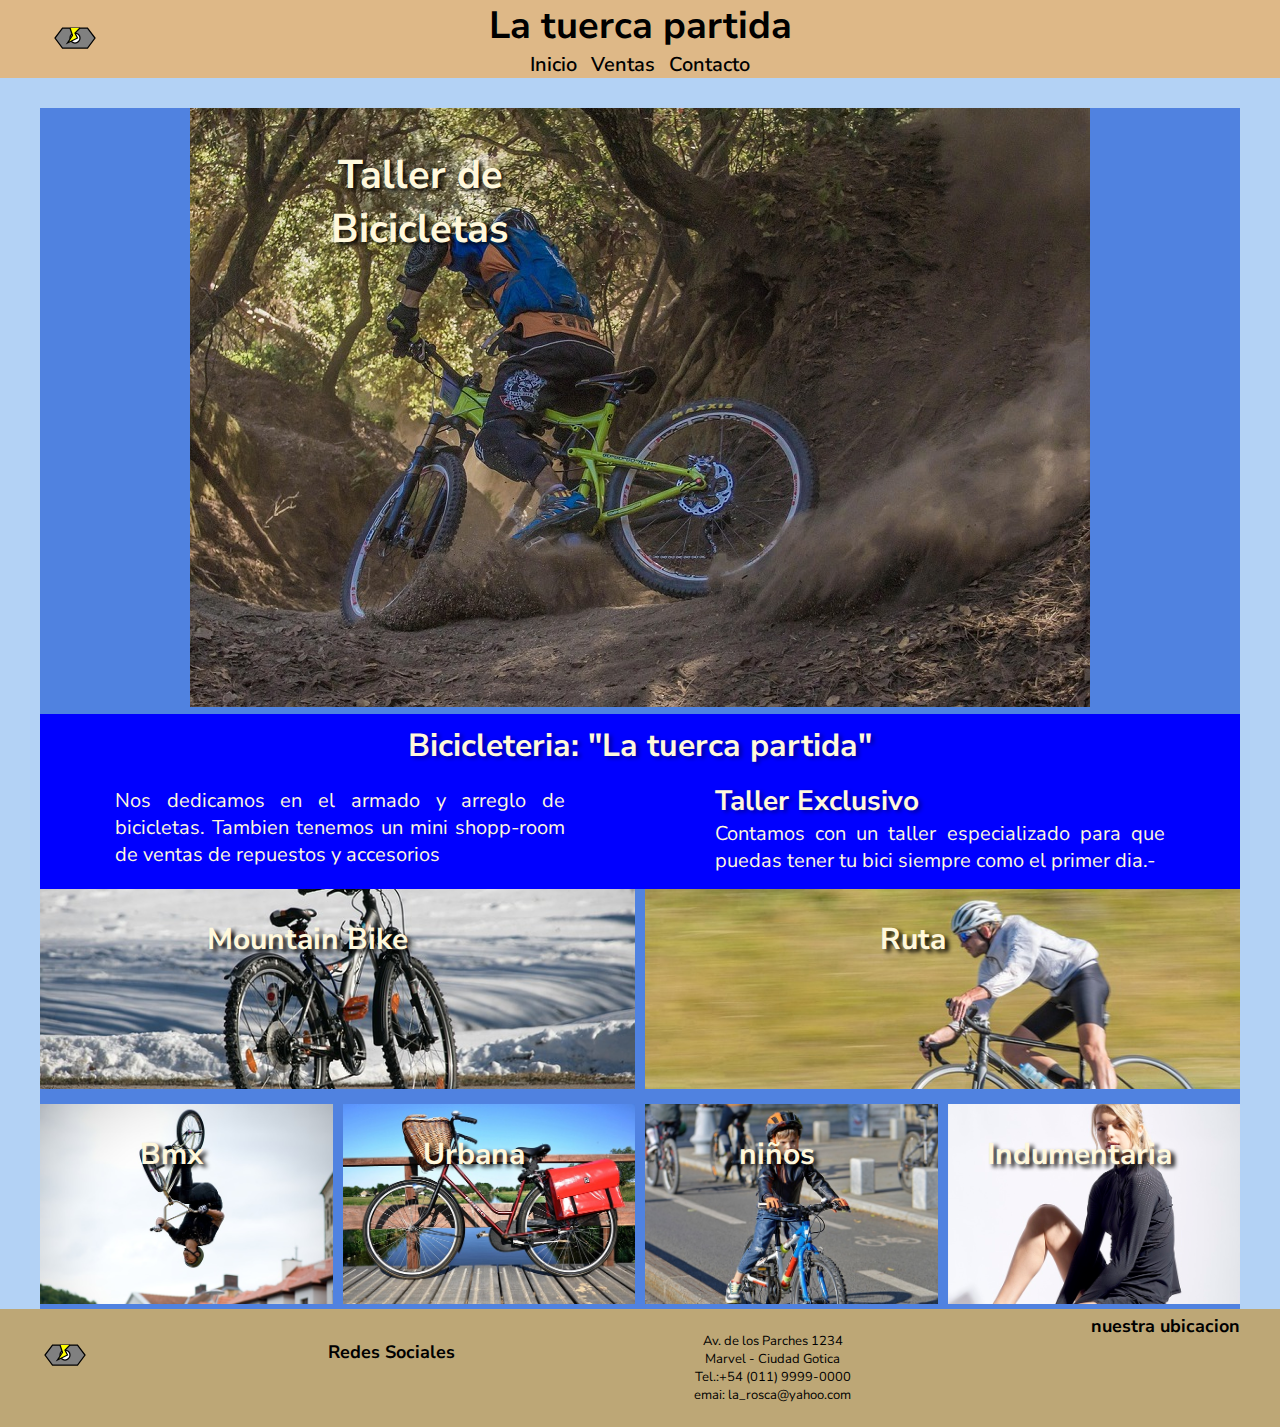
<file: index.html>
<!DOCTYPE html>
<html lang="es">
<head>
    <meta charset="UTF-8">
    <meta name="viewport" content="width=device-width, initial-scale=1.0">
    <title>Pre-Entregable v1.1</title>
    <link rel="stylesheet" href="./css/style.css">
    <link rel="stylesheet" href="https://cdnjs.cloudflare.com/ajax/libs/font-awesome/6.4.0/css/all.min.css" integrity="sha512-iecdLmaskl7CVkqkXNQ/ZH/XLlvWZOJyj7Yy7tcenmpD1ypASozpmT/E0iPtmFIB46ZmdtAc9eNBvH0H/ZpiBw==" crossorigin="anonymous" referrerpolicy="no-referrer" >
    <link rel="shortcut icon" href="./imagenes/bike-logo.ico" type="image/x-icon">
</head>

<body>
    <header class="header" id="inicio"> 
        <div class="titulo container">
            <div class="logo">
                <a href="index.html"><img src="./imagenes/logo.svg" alt="logo"></a>
            </div>
            <h1>La tuerca partida</h1>
        </div>
        
        <nav class="nav container">
            <ul>
                <li><a href="index.html">Inicio</a></li>
                <li><a href="productos.html">Ventas</a></li>
                <li><a href="contacto.html">Contacto</a></li>
            </ul>
        </nav>
    </header>
    
    
    <main class="container fondo-carrusel">       
        <div class="slider-box">
            <ul>
                <li>
                    <img src="./imagenes/bici_1b.jpg" alt="foto bici-1">
                    <div class="texto">
                    <h2>Taller de Bicicletas</h2>
                    </div>                     
                </li>
                <li>
                    <img src="./imagenes/bici5.jpg" alt="foto bici-5">
                    <div class="texto">
                    <h2>Centrado de ruedas</h2>
                    </div>
                </li>
                <li>
                    <img src="./imagenes/bici3.jpg" alt="foto bici-3">
                    <div class="texto">
                    <h2>Rapidez y eficiencia</h2>
                    </div>
                </li>
                <li>
                    <img src="./imagenes/bici6.jpg" alt="foto bici-6">
                    <div class="texto">
                    <h2>Respuestos y accesorios</h2>
                    </div>
                </li>
            </ul>
        </div>
        
        <section class="texto-inicio">
            
            <h2>Bicicleteria: "La tuerca partida"</h2>
            <div class="contenedor-texto">
                <div class="texto">
                    <p>Nos dedicamos en el armado y arreglo de bicicletas. Tambien tenemos un mini shopp-room de ventas de repuestos y accesorios</p>
                </div>
                <div class="texto">
                    <h3>Taller Exclusivo <i class="fa-solid fa-wrench"></i></h3>
                    <p>Contamos con un taller especializado para que puedas tener tu bici siempre como el primer dia.-</p>
                </div>
            </div>
            
        
        </section>
        <section class="seccion-galeria">
            <div class="container-galeria">
                <div class="galeria">
                    <div class="item item1"><h2 class="overlay">Mountain Bike</h2></div>
                    <div class="item item2"><h2 class="overlay">Ruta</h2></div>
                    <div class="item item3"><h2 class="overlay">Bmx</h2></div>
                    <div class="item item4"><h2 class="overlay">Urbana</h2></div>
                    <div class="item item5"><h2 class="overlay">niños</h2></div>
                    <div class="item item6"><h2 class="overlay">Indumentaria</h2></div>
                </div>
            </div>
        </section>
    </main>

    <footer class="footer">
        <div class="footer-container container">
            <div class="logo-f" title="Ir a Inicio">
                <a href="index.html"><img src="./imagenes/logo.svg" alt="logo"></a>
            </div>
            <div class="redes-sociales">
                <h4>Redes Sociales</h4>
                <ul>
                    <li><a href="https://www.facebook.com" target="_blank"><i class="fab fa-facebook"></i></a></li>
                    <li><a href="https://x.com/?lang=es" target="_blank"><i class="fab fa-twitter"></i></a></li>
                    <li><a href="https://www.instagram.com/" target="_blank"><i class="fab fa-instagram"></i></a></li>
                    <li><a href="https://ar.linkedin.com/" target="_blank"><i class="fab fa-linkedin"></i></a></li>
                </ul>
            </div>
            <div class="datos-local">
                <p>Av. de los Parches 1234</p>
                <p>Marvel - Ciudad Gotica</p>
                <p>Tel.:+54 (011) 9999-0000</p>
                <p>emai: la_rosca@yahoo.com</p>
            </div>
            <div class="donde-estamos">
                <h4>nuestra ubicacion</h4>
                <div class="map-container">
                    <iframe src="https://www.google.com/maps/embed?pb=!1m18!1m12!1m3!1d3284.0182801979154!2d-58.38417712350347!3d-34.60369925749864!2m3!1f0!2f0!3f0!3m2!1i1024!2i768!4f13.1!3m3!1m2!1s0x4aa9f0a6da5edb%3A0x11bead4e234e558b!2sObelisco!5e0!3m2!1ses!2sar!4v1746120550025!5m2!1ses!2sar" width="150" height="100" style="border:0;" allowfullscreen="" loading="lazy" referrerpolicy="no-referrer-when-downgrade"></iframe>
                </div>
            </div> 
            
            

        </div>
        
    </footer>
</body>
</html>
</file>
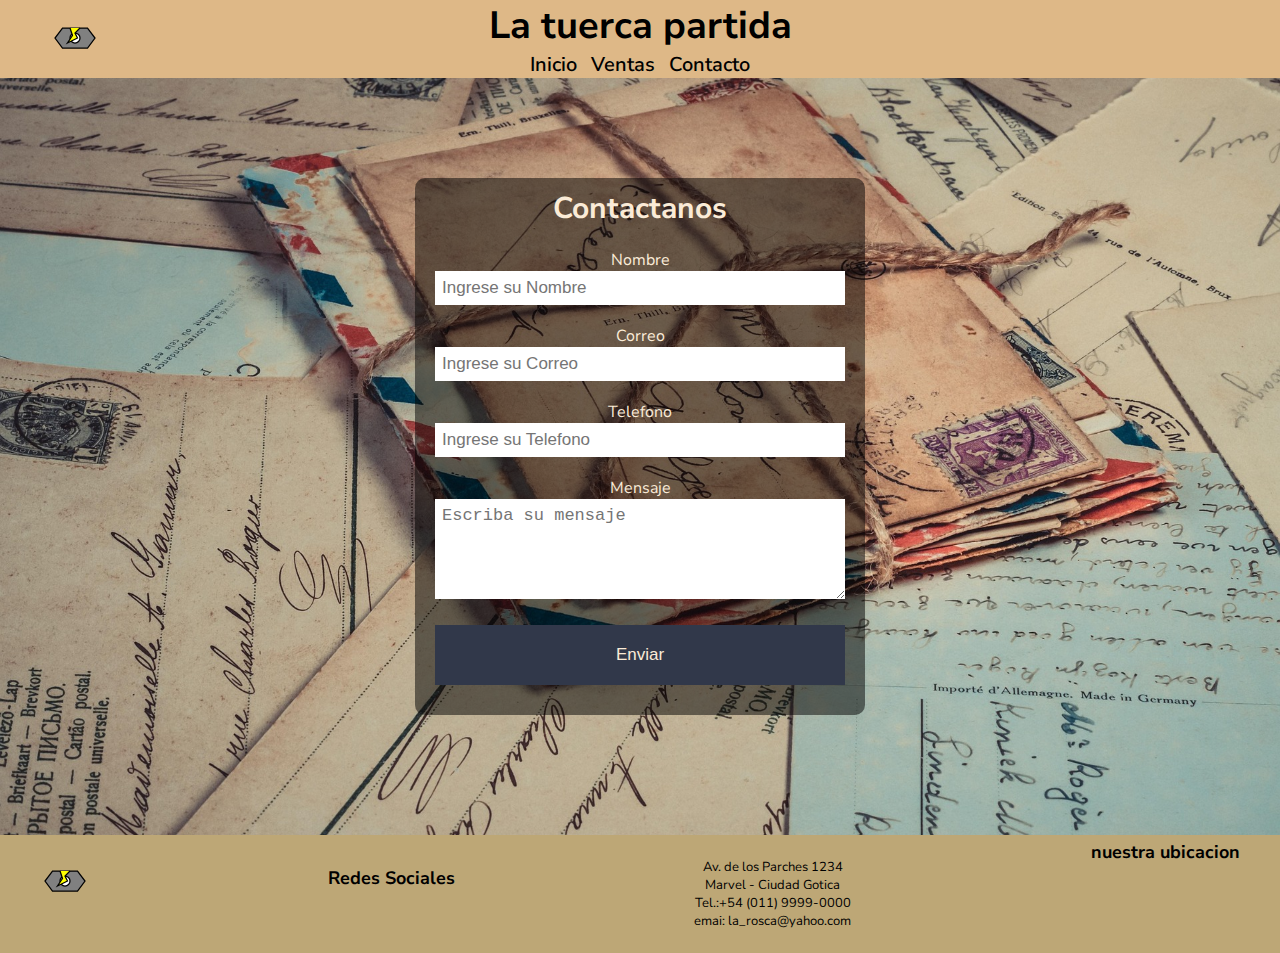
<file: contacto.html>
<!DOCTYPE html>
<html lang="es">
<head>
    <meta charset="UTF-8">
    <meta name="viewport" content="width=device-width, initial-scale=1.0">
    <title>Contacto</title>
    <link rel="stylesheet" href="./css/style.css">
    <link rel="stylesheet" href="https://cdnjs.cloudflare.com/ajax/libs/font-awesome/6.4.0/css/all.min.css" integrity="sha512-iecdLmaskl7CVkqkXNQ/ZH/XLlvWZOJyj7Yy7tcenmpD1ypASozpmT/E0iPtmFIB46ZmdtAc9eNBvH0H/ZpiBw==" crossorigin="anonymous" referrerpolicy="no-referrer" >
    <link rel="shortcut icon" href="./imagenes/bike-logo.ico" type="image/x-icon">
</head>
<body >
    <div class="contenedor-fondo">
        <header class="header" id="inicio"> 
            <div class="titulo container">
                <div class="logo">
                    <a href="index.html"><img src="./imagenes/logo.svg" alt="logo"></a>
                </div>
                <h1>La tuerca partida</h1>
            </div>
            
            <nav class="nav container">
                <ul>
                    <li><a href="index.html">Inicio</a></li>
                    <li><a href="productos.html">Ventas</a></li>
                    <li><a href="contacto.html">Contacto</a></li>
                </ul>
            </nav>
        </header>
        <div >
            <main class="container separacion">
                <form action="https://formspree.io/f/meoayjza" method="POST">
                    <h2>Contactanos</h2>
                    <label for="nombre">Nombre</label>
                    <input type="text" name="nombre" id="nombre" placeholder="Ingrese su Nombre" required minlength="3" maxlength="22">
                    <label for="correo">Correo</label>
                    <input type="email" name="correo" id="correo" placeholder="Ingrese su Correo" required>
                    <label for="telefono">Telefono</label>
                    <input type="tel" name="telefono" id="telefono" placeholder="Ingrese su Telefono" required minlength="8" maxlength="15">
                    <label for="mensaje">Mensaje</label>
                    <textarea name="mensaje" id="mensaje" placeholder="Escriba su mensaje" required></textarea>
                    <button type="submit" class="button">Enviar</button>
                </form>
                
            </main>
        </div>
    </div>
    
    <footer class="footer">
        <div class="footer-container container">
            <div class="logo-f" title="Ir a Inicio">
                <a href="index.html"><img src="./imagenes/logo.svg" alt="logo"></a>
            </div>
            <div class="redes-sociales">
                <h4>Redes Sociales</h4>
                <ul>
                    <li><a href="https://www.facebook.com" target="_blank"><i class="fab fa-facebook"></i></a></li>
                    <li><a href="https://x.com/?lang=es" target="_blank"><i class="fab fa-twitter"></i></a></li>
                    <li><a href="https://www.instagram.com/" target="_blank"><i class="fab fa-instagram"></i></a></li>
                    <li><a href="https://ar.linkedin.com/" target="_blank"><i class="fab fa-linkedin"></i></a></li>
                </ul>
            </div>
            <div class="datos-local">
                <p>Av. de los Parches 1234</p>
                <p>Marvel - Ciudad Gotica</p>
                <p>Tel.:+54 (011) 9999-0000</p>
                <p>emai: la_rosca@yahoo.com</p>
            </div>
            <div class="donde-estamos">
                <h4>nuestra ubicacion</h4>
                <div class="map-container">
                    <iframe src="https://www.google.com/maps/embed?pb=!1m18!1m12!1m3!1d3284.0182801979154!2d-58.38417712350347!3d-34.60369925749864!2m3!1f0!2f0!3f0!3m2!1i1024!2i768!4f13.1!3m3!1m2!1s0x4aa9f0a6da5edb%3A0x11bead4e234e558b!2sObelisco!5e0!3m2!1ses!2sar!4v1746120550025!5m2!1ses!2sar" width="150" height="100" style="border:0;" allowfullscreen="" loading="lazy" referrerpolicy="no-referrer-when-downgrade"></iframe>
                </div>
            </div> 

        </div>
        
    </footer>
</body>
</html>
</file>
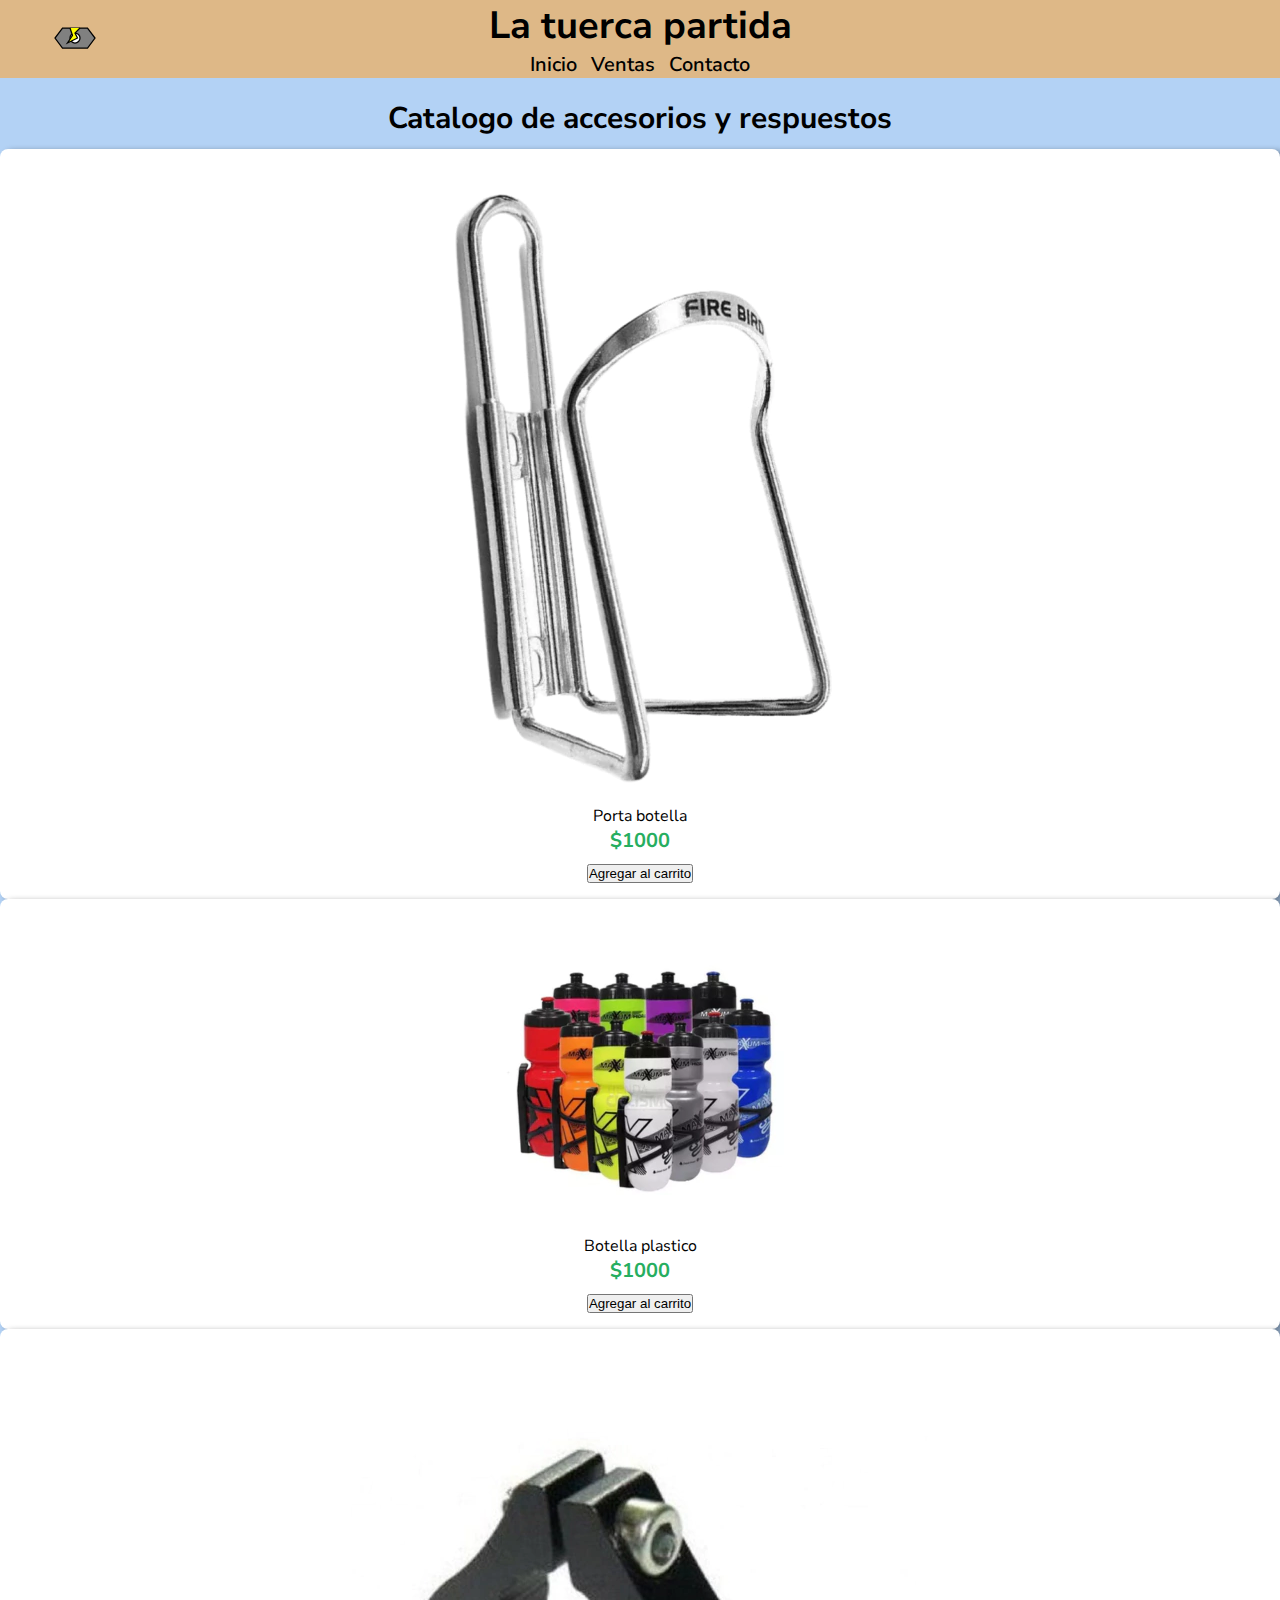
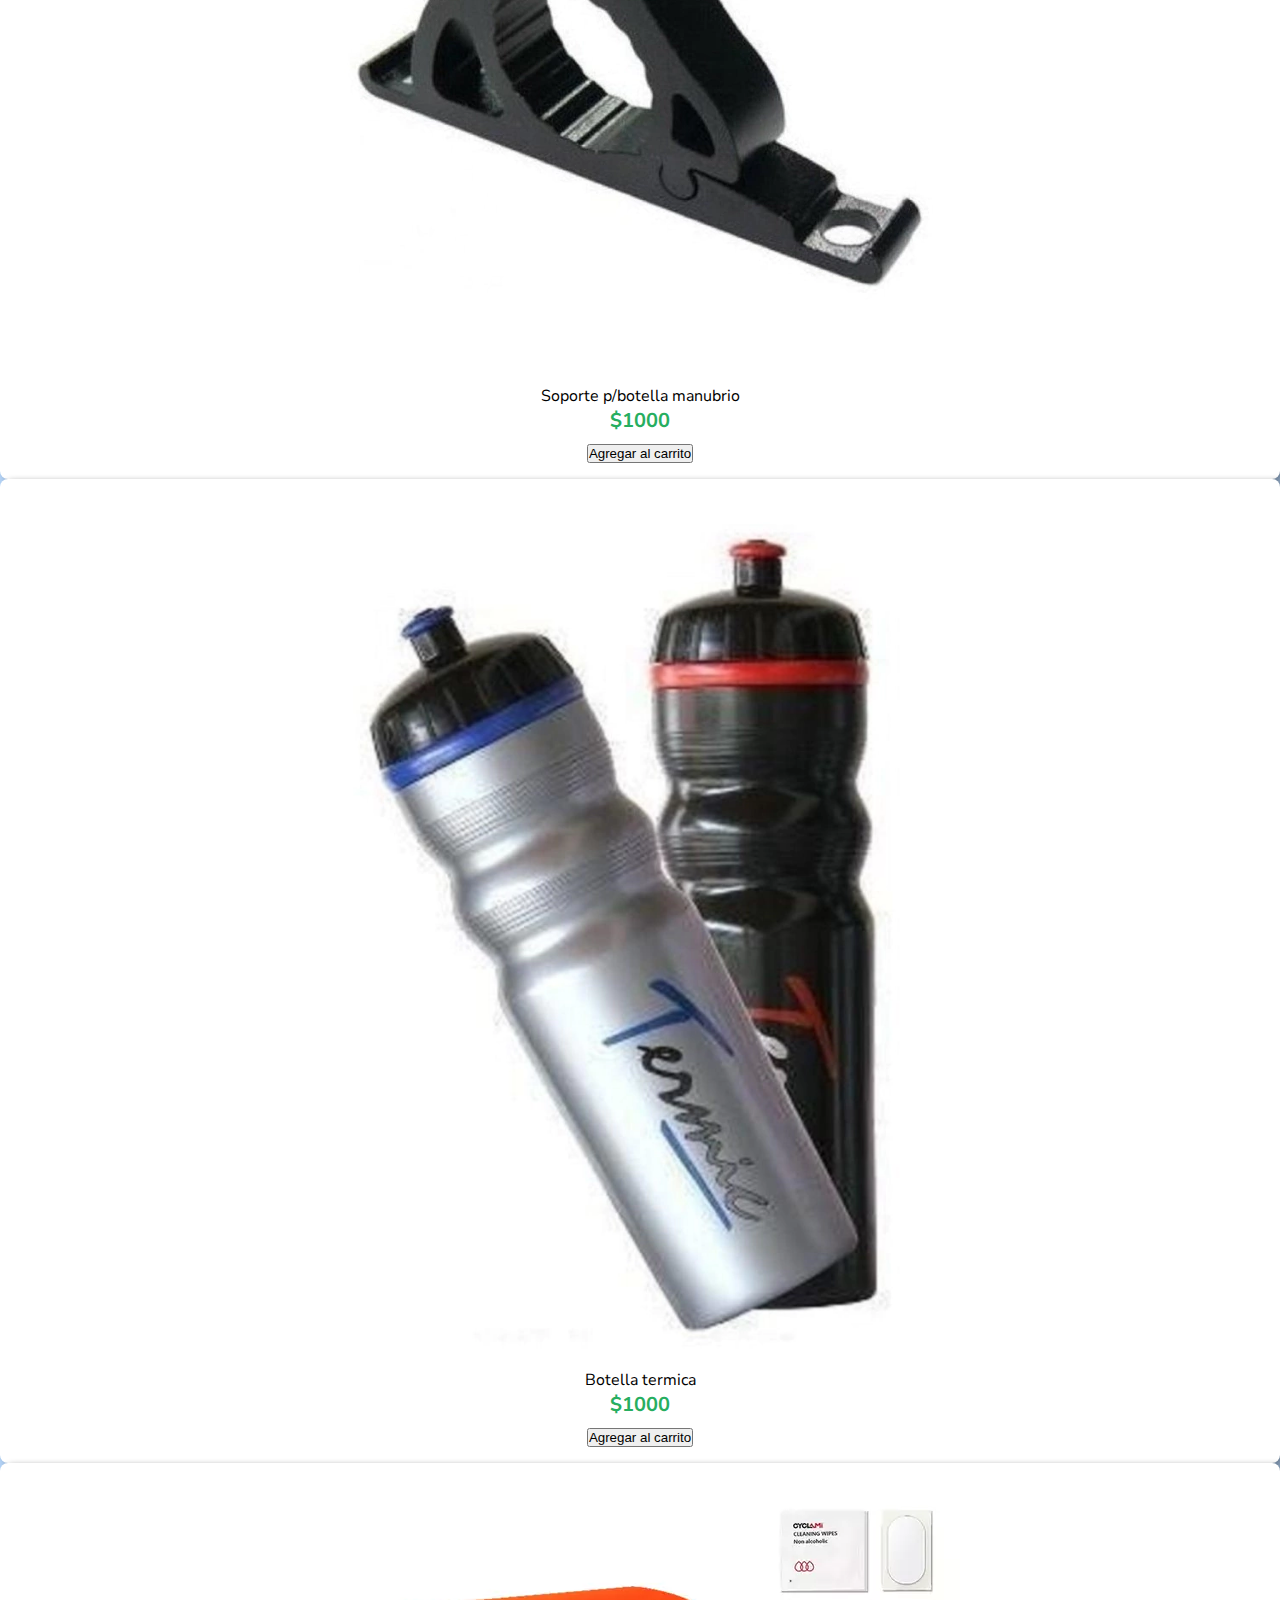
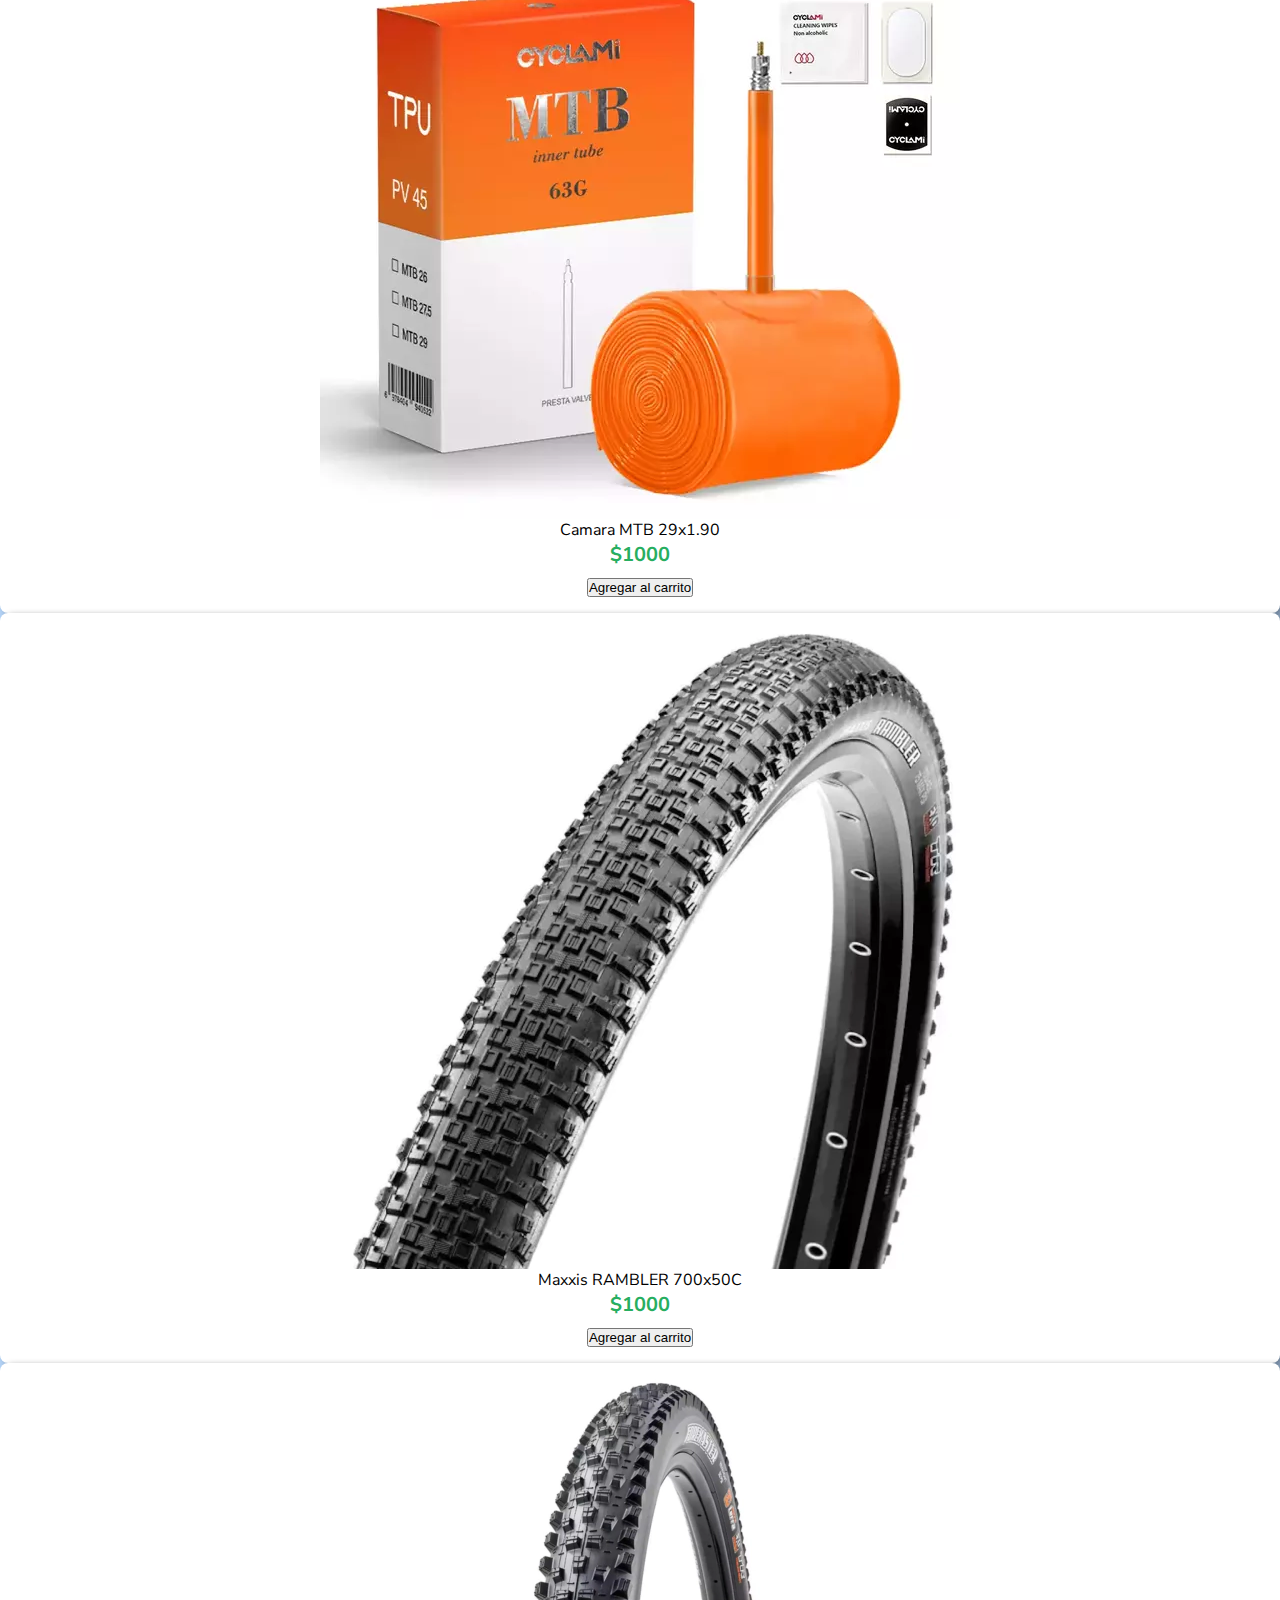
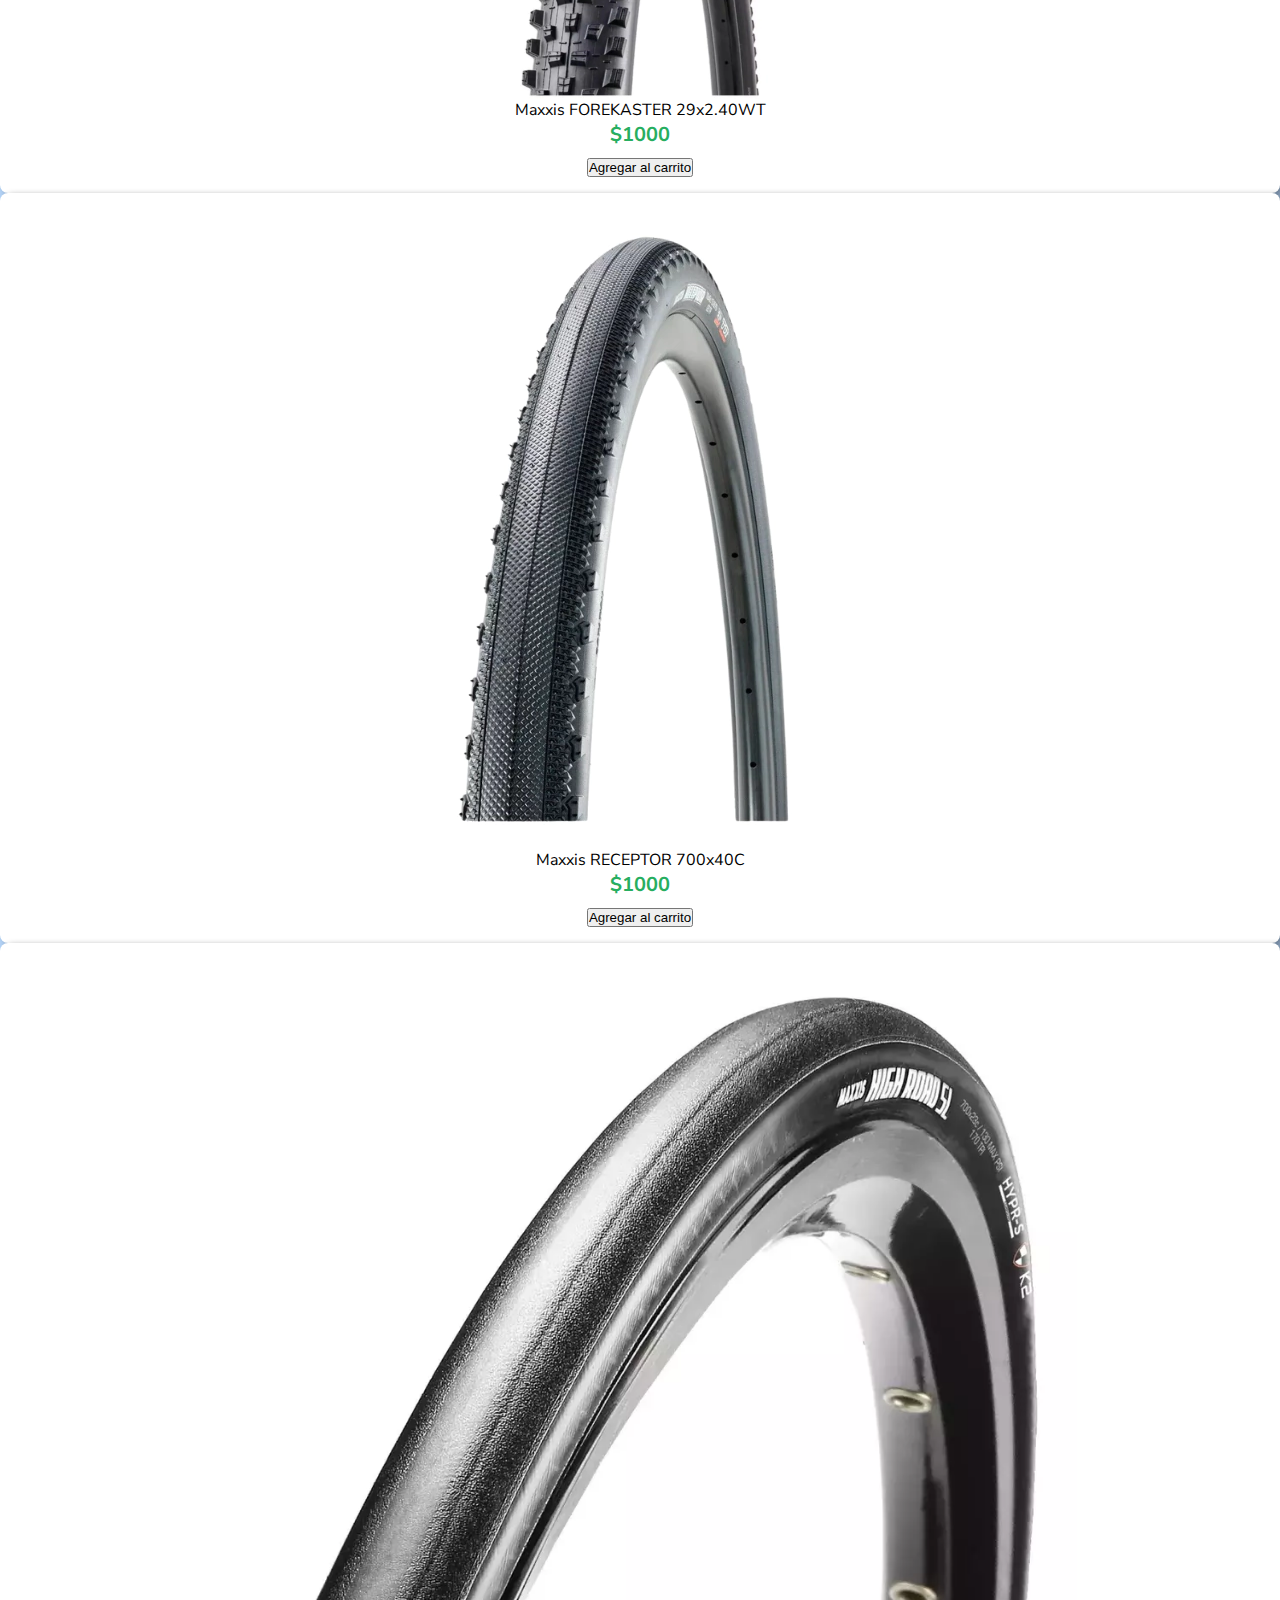
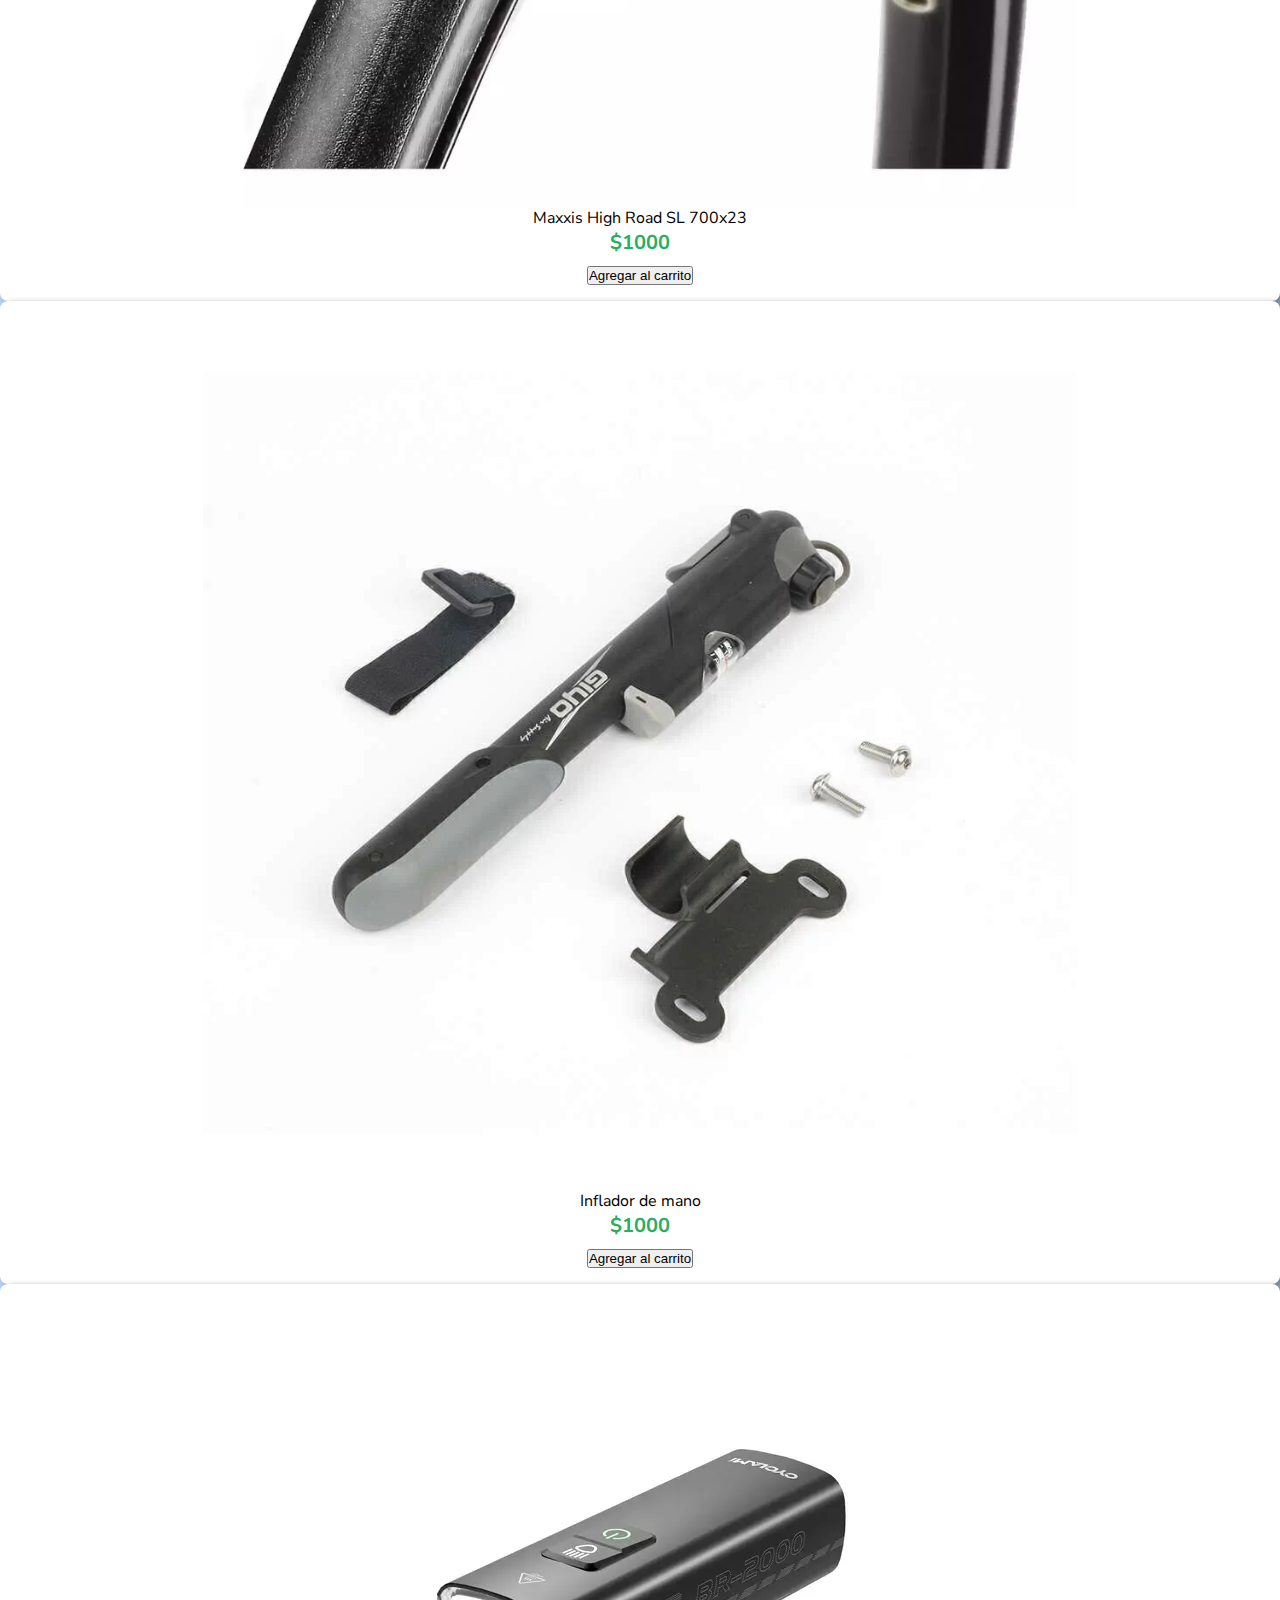
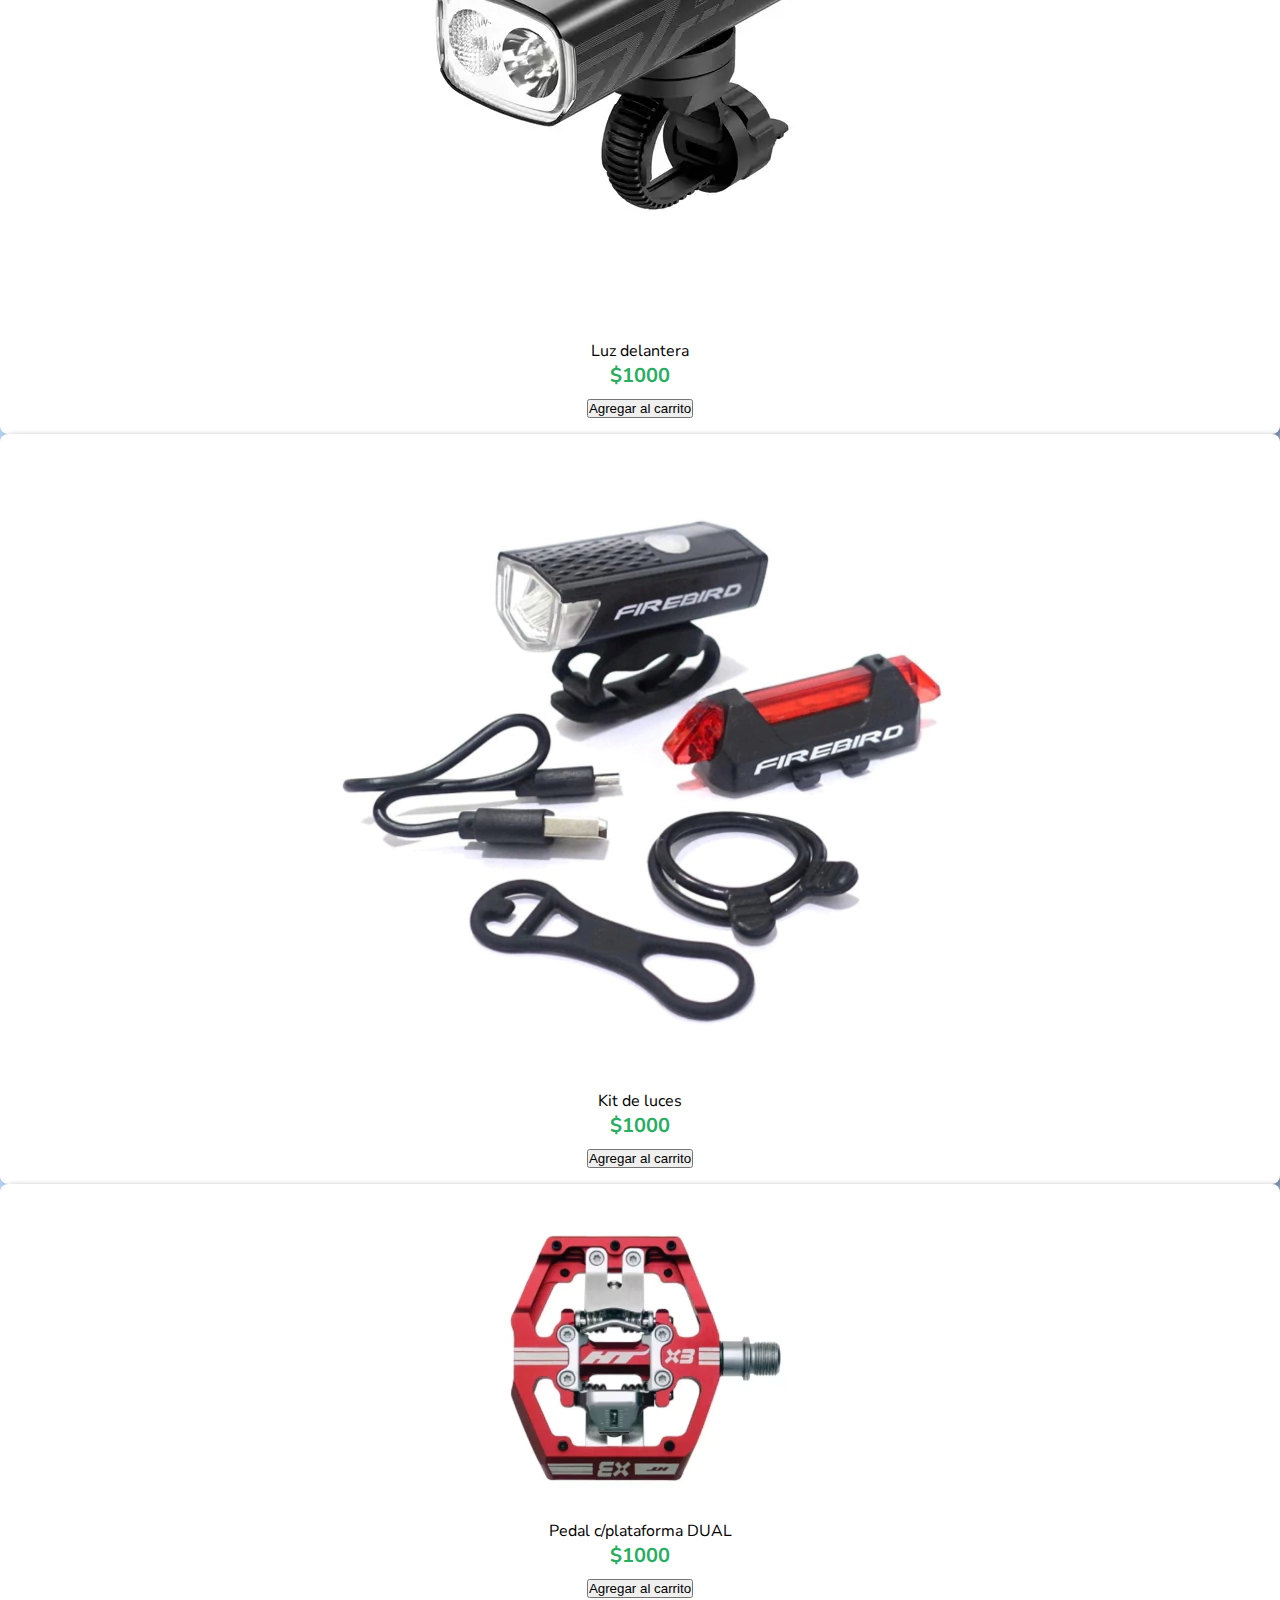
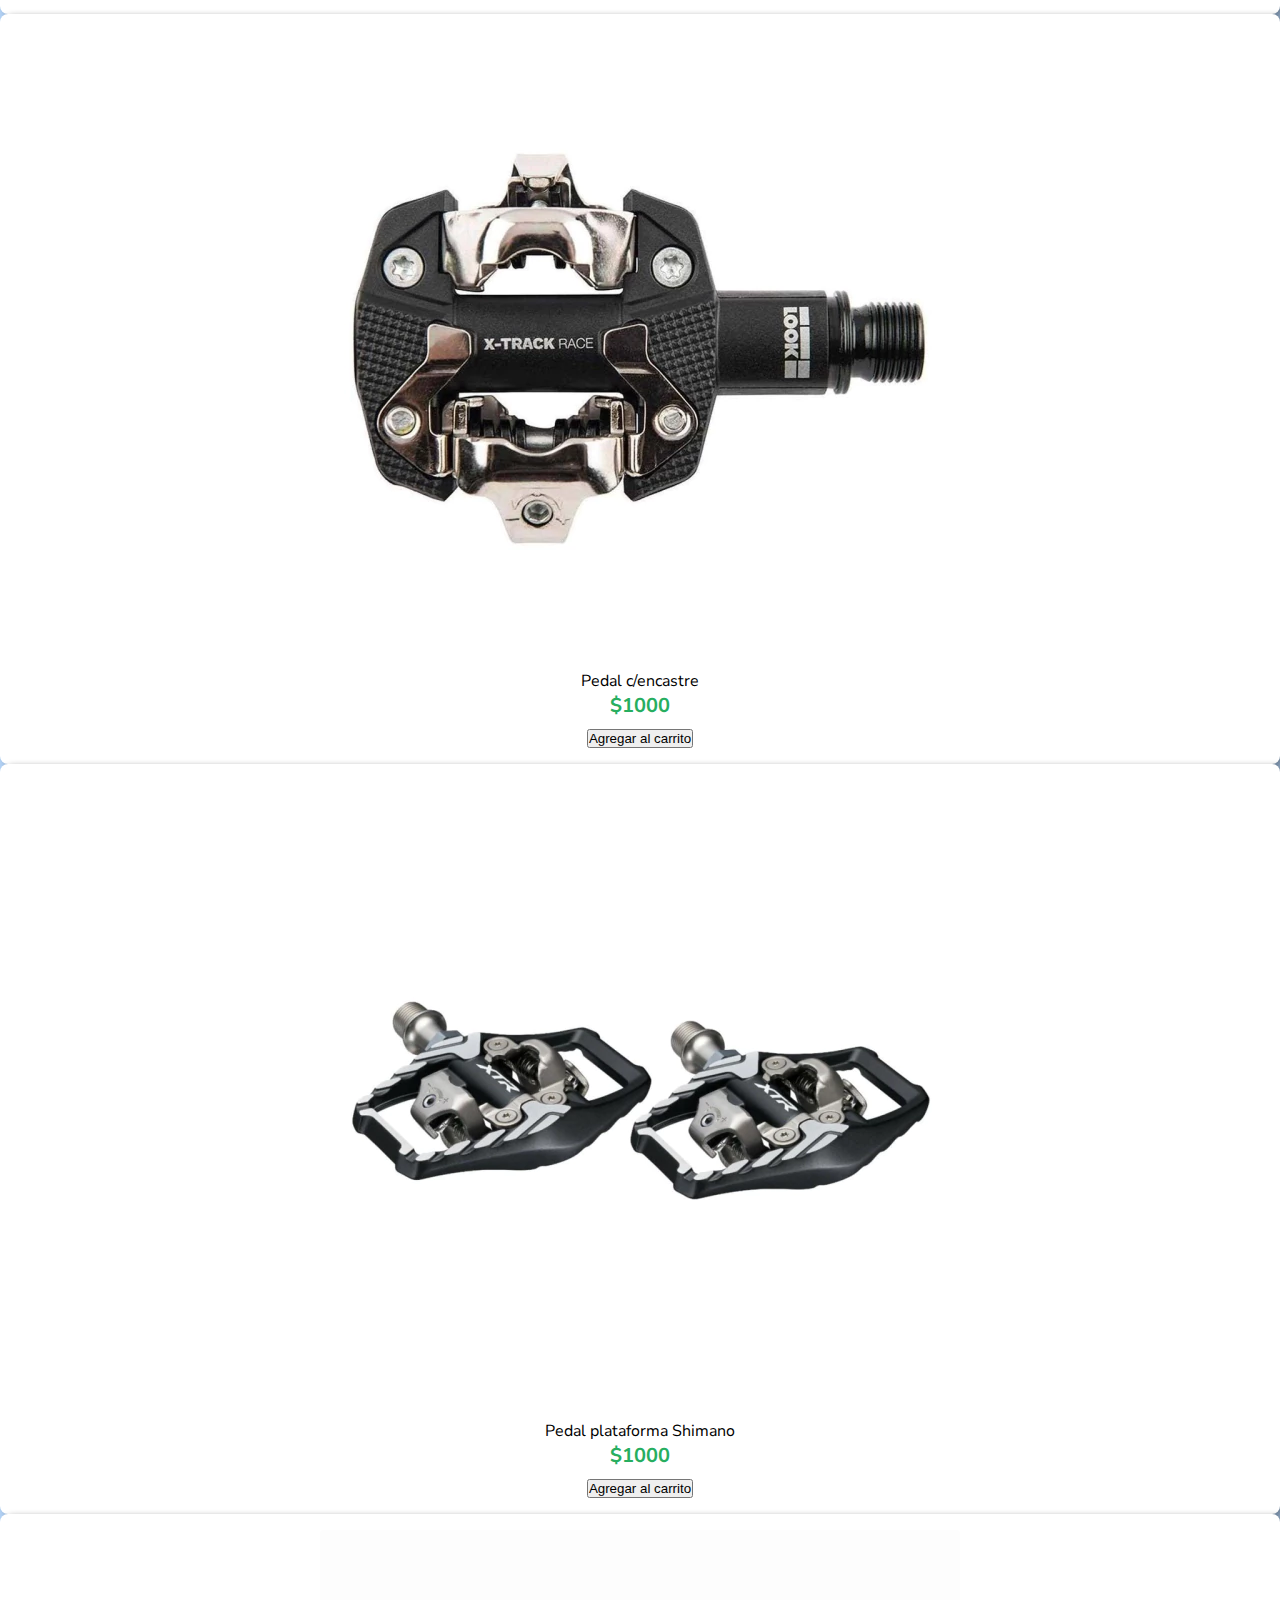
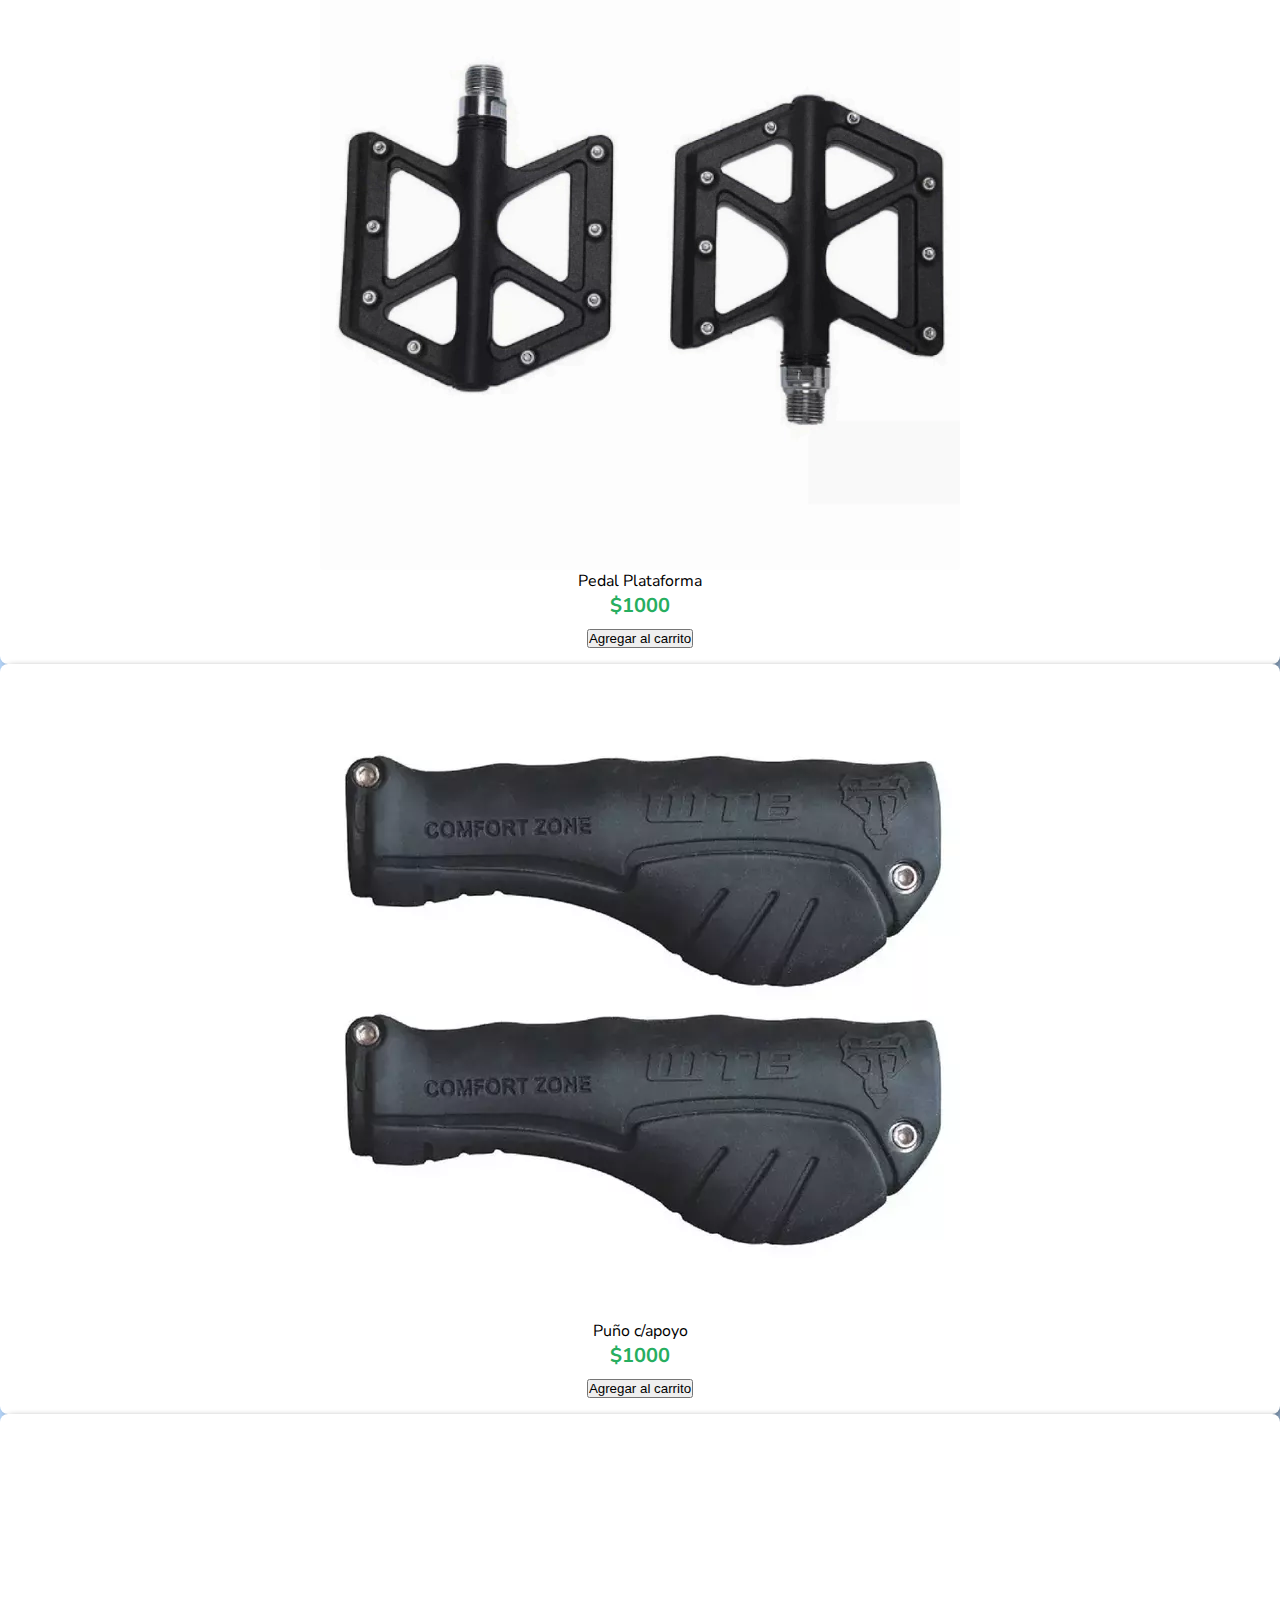
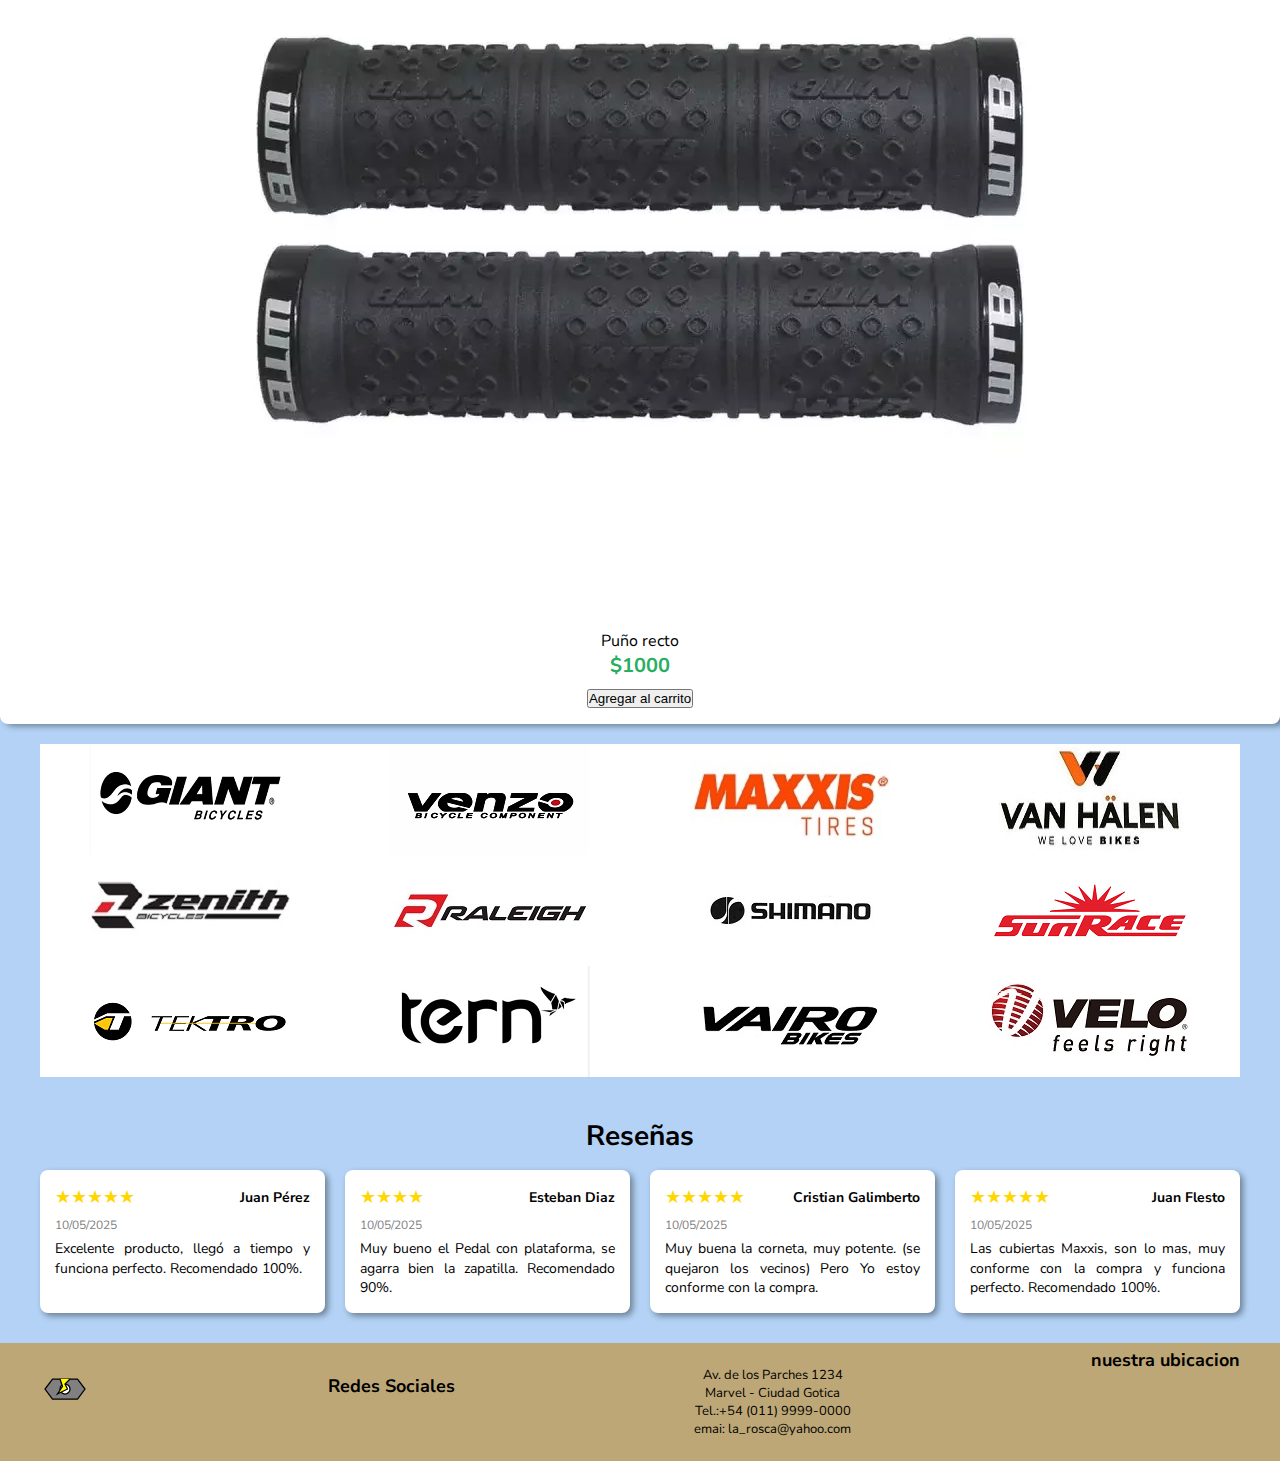
<file: productos.html>
<!DOCTYPE html>
<html lang="es">
<head>
    <meta charset="UTF-8">
    <meta name="viewport" content="width=device-width, initial-scale=1.0">
    <title>ventas</title>
    <link rel="stylesheet" href="./css/style.css">
    <link rel="stylesheet" href="https://cdnjs.cloudflare.com/ajax/libs/font-awesome/6.4.0/css/all.min.css" integrity="sha512-iecdLmaskl7CVkqkXNQ/ZH/XLlvWZOJyj7Yy7tcenmpD1ypASozpmT/E0iPtmFIB46ZmdtAc9eNBvH0H/ZpiBw==" crossorigin="anonymous" referrerpolicy="no-referrer" >
    <link rel="shortcut icon" href="./imagenes/bike-logo.ico" type="image/x-icon">
</head>
<body>
    <header class="header" id="inicio"> 
        <div class="titulo container">
            <div class="logo">
                <a href="index.html"><img src="./imagenes/logo.svg" alt="logo"></a>
            </div>
            <h1>La tuerca partida</h1>
        </div>
        
        <nav class="nav container">
            <ul>
                <li><a href="index.html">Inicio</a></li>
                <li><a href="productos.html">Ventas</a></li>
                <li><a href="contacto.html">Contacto</a></li>
            </ul>
        </nav>
    </header>

    <main>
        <!-- Sección de productos con Grid -->
        <section class="productos">
            <h2>Catalogo de accesorios y respuestos</h2>
            <div class="contenedor-tarjetas">
                
                <div class="tarjeta">
                    <img src="./imagenes/productos/acce1.webp" alt="Producto 1">
                    <p class="descripcion">Porta botella</p>
                    <p class="precio">$1000</p>
                    <button>Agregar al carrito</button>
                </div>
                <div class="tarjeta">
                    <img src="./imagenes/productos/acce2.webp" alt="Producto 2">
                    <p class="descripcion">Botella plastico</p>
                    <p class="precio">$1000</p>
                    <button>Agregar al carrito</button>
                </div>
                <div class="tarjeta">
                    <img src="./imagenes/productos/acce3.webp" alt="Producto 3">
                    <p class="descripcion">Soporte p/botella manubrio</p>
                    <p class="precio">$1000</p>
                    <button>Agregar al carrito</button>
                </div>
                <div class="tarjeta">
                    <img src="./imagenes/productos/acce4.webp" alt="Producto 4">
                    <p class="descripcion">Botella termica</p>
                    <p class="precio">$1000</p>
                    <button>Agregar al carrito</button>
                </div>
                <div class="tarjeta">
                    <img src="./imagenes/productos/camara.webp" alt="Producto 5">
                    <p class="descripcion">Camara MTB 29x1.90</p>
                    <p class="precio">$1000</p>
                    <button>Agregar al carrito</button>
                </div>
                <div class="tarjeta">
                    <img src="./imagenes/productos/cubierta1.webp" alt="Producto 6">
                    <p class="descripcion">Maxxis RAMBLER 700x50C</p>
                    <p class="precio">$1000</p>
                    <button>Agregar al carrito</button>
                </div>
                <div class="tarjeta">
                    <img src="./imagenes/productos/cubierta2.webp" alt="Producto 7">
                    <p class="descripcion">Maxxis FOREKASTER 29x2.40WT</p>
                    <p class="precio">$1000</p>
                    <button>Agregar al carrito</button>
                </div>
                <div class="tarjeta">
                    <img src="./imagenes/productos/cubierta3.webp" alt="Producto 8">
                    <p class="descripcion">Maxxis RECEPTOR 700x40C</p>
                    <p class="precio">$1000</p>
                    <button>Agregar al carrito</button>
                </div>
                <div class="tarjeta">
                    <img src="./imagenes/productos/cubierta4.webp" alt="Producto 9">
                    <p class="descripcion">Maxxis High Road SL 700x23</p>
                    <p class="precio">$1000</p>
                    <button>Agregar al carrito</button>
                </div>
                <div class="tarjeta">
                    <img src="./imagenes/productos/infla.webp" alt="Producto 10">
                    <p class="descripcion">Inflador de mano</p>
                    <p class="precio">$1000</p>
                    <button>Agregar al carrito</button>
                </div>
                <div class="tarjeta">
                    <img src="./imagenes/productos/luz.webp" alt="Producto 11">
                    <p class="descripcion">Luz delantera</p>
                    <p class="precio">$1000</p>
                    <button>Agregar al carrito</button>
                </div>
                <div class="tarjeta">
                    <img src="./imagenes/productos/luz4.webp" alt="Producto 12">
                    <p class="descripcion">Kit de luces</p>
                    <p class="precio">$1000</p>
                    <button>Agregar al carrito</button>
                </div>
                <div class="tarjeta">
                    <img src="./imagenes/productos/pedal.webp" alt="Producto 13">
                    <p class="descripcion">Pedal c/plataforma DUAL</p>
                    <p class="precio">$1000</p>
                    <button>Agregar al carrito</button>
                </div>
                <div class="tarjeta">
                    <img src="./imagenes/productos/pedal3.webp" alt="Producto 14">
                    <p class="descripcion">Pedal c/encastre</p>
                    <p class="precio">$1000</p>
                    <button>Agregar al carrito</button>
                </div>
                <div class="tarjeta">
                    <img src="./imagenes/productos/pedal4.webp" alt="Producto 15">
                    <p class="descripcion">Pedal plataforma Shimano</p>
                    <p class="precio">$1000</p>
                    <button>Agregar al carrito</button>
                </div>
                <div class="tarjeta">
                    <img src="./imagenes/productos/pedal7.webp" alt="Producto 16">
                    <p class="descripcion">Pedal Plataforma</p>
                    <p class="precio">$1000</p>
                    <button>Agregar al carrito</button>
                </div>
                <div class="tarjeta">
                    <img src="./imagenes/productos/punos-manoplas.webp" alt="Producto 17">
                    <p class="descripcion">Puño c/apoyo</p>
                    <p class="precio">$1000</p>
                    <button>Agregar al carrito</button>
                </div>
                <div class="tarjeta">
                    <img src="./imagenes/productos/punos.webp" alt="Producto 18">
                    <p class="descripcion">Puño recto</p>
                    <p class="precio">$1000</p>
                    <button>Agregar al carrito</button>
                </div>
                <!-- <div class="tarjeta">
                    <img src="./imagenes/productos/timbre1.webp" alt="Producto 19">
                    <p class="descripcion">timbre clasico</p>
                    <p class="precio">$1000</p>
                    <button>Agregar al carrito</button>
                </div>
                <div class="tarjeta">
                    <img src="./imagenes/productos/timbre2.webp" alt="Producto 20">
                    <p class="descripcion">Corneta</p>
                    <p class="precio">$1000</p>
                    <button>Agregar al carrito</button>
                </div> -->

            </div>
        </section>
            <div class="contenedor-marcas">                
                <div class="marca">
                    <img src="./imagenes/marcas/logo_giant.png" alt="marca_1">
                </div>
                <div class="marca">
                    <img src="./imagenes/marcas/Logo-Bicicletas-Venzo.png" alt="marca_2">
                </div>
                <div class="marca">
                    <img src="./imagenes/marcas/Logo_Maxxis.jpg" alt="marca_3">
                </div>
                <div class="marca">
                    <img src="./imagenes/marcas/Logo_VanHalen.jpg" alt="marca_4">
                </div>
                <div class="marca">
                    <img src="./imagenes/marcas/Logo_Zenith.jpg" alt="marca_5">
                </div>
                <div class="marca">
                    <img src="./imagenes/marcas/raleigh-logob.jpg" alt="marca_6">
                </div>
                <div class="marca">
                    <img src="./imagenes/marcas/Shimano-logo.jpg" alt="marca_7">
                </div>
                <div class="marca">
                    <img src="./imagenes/marcas/sunrace-vector-logo.png" alt="marca_8">
                </div>
                <div class="marca">
                    <img src="./imagenes/marcas/tektro-logo-vector.png" alt="marca_9">
                </div>
                <div class="marca">
                    <img src="./imagenes/marcas/tern_logo.png" alt="marca_10">
                </div>
                <div class="marca">
                    <img src="./imagenes/marcas/Vairo.jpg" alt="marca_11">
                </div>
                <div class="marca">
                    <img src="./imagenes/marcas/Velo.jpg" alt="marca_12">
                </div>                                                
            </div>

        <!-- Sección de reseñas con Flexbox -->
        <section class="reseñas">
            <h2>Reseñas</h2>
            <div class="contenedor-reseñas">
                <div class="tarjeta-reseña">
                    <div class="encabezado-reseña">
                        <div class="estrellas">★★★★★</div>
                        <span class="nombre">Juan Pérez</span>
                    </div>
                    <div class="cuerpo-reseña">
                        <p class="fecha">10/05/2025</p>
                        <p>Excelente producto, llegó a tiempo y funciona perfecto. Recomendado 100%.</p>
                    </div>
                </div>
                <div class="tarjeta-reseña">
                    <div class="encabezado-reseña">
                        <div class="estrellas">★★★★</div>
                        <span class="nombre">Esteban Diaz</span>
                    </div>
                    <div class="cuerpo-reseña">
                        <p class="fecha">10/05/2025</p>
                        <p>Muy bueno el Pedal con plataforma, se agarra bien la zapatilla. Recomendado 90%.</p>
                    </div>
                </div>
                <div class="tarjeta-reseña">
                    <div class="encabezado-reseña">
                        <div class="estrellas">★★★★★</div>
                        <span class="nombre">Cristian Galimberto</span>
                    </div>
                    <div class="cuerpo-reseña">
                        <p class="fecha">10/05/2025</p>
                        <p>Muy buena la corneta, muy potente. (se quejaron los vecinos) Pero Yo estoy conforme con la compra.</p>
                    </div>
                </div>
                <div class="tarjeta-reseña">
                    <div class="encabezado-reseña">
                        <div class="estrellas">★★★★★</div>
                        <span class="nombre">Juan Flesto</span>
                    </div>
                    <div class="cuerpo-reseña">
                        <p class="fecha">10/05/2025</p>
                        <p>Las cubiertas Maxxis, son lo mas, muy conforme con la compra y funciona perfecto. Recomendado 100%.</p>
                    </div>
                </div>
                
            </div>
        </section>
    </main>
    
    <footer class="footer">
        <div class="footer-container container">
            <div class="logo-f" title="Ir a Inicio">
                <a href="index.html"><img src="./imagenes/logo.svg" alt="logo"></a>
            </div>
            <div class="redes-sociales">
                <h4>Redes Sociales</h4>
                <ul>
                    <li><a href="https://www.facebook.com" target="_blank"><i class="fab fa-facebook"></i></a></li>
                    <li><a href="https://x.com/?lang=es" target="_blank"><i class="fab fa-twitter"></i></a></li>
                    <li><a href="https://www.instagram.com/" target="_blank"><i class="fab fa-instagram"></i></a></li>
                    <li><a href="https://ar.linkedin.com/" target="_blank"><i class="fab fa-linkedin"></i></a></li>
                </ul>
            </div>
            <div class="datos-local">
                <p>Av. de los Parches 1234</p>
                <p>Marvel - Ciudad Gotica</p>
                <p>Tel.:+54 (011) 9999-0000</p>
                <p>emai: la_rosca@yahoo.com</p>
            </div>
            <div class="donde-estamos">
                <h4>nuestra ubicacion</h4>
                <div class="map-container">
                    <iframe src="https://www.google.com/maps/embed?pb=!1m18!1m12!1m3!1d3284.0182801979154!2d-58.38417712350347!3d-34.60369925749864!2m3!1f0!2f0!3f0!3m2!1i1024!2i768!4f13.1!3m3!1m2!1s0x4aa9f0a6da5edb%3A0x11bead4e234e558b!2sObelisco!5e0!3m2!1ses!2sar!4v1746120550025!5m2!1ses!2sar" width="150" height="100" style="border:0;" allowfullscreen="" loading="lazy" referrerpolicy="no-referrer-when-downgrade"></iframe>
                </div>
            </div> 
            
            

        </div>
        
    </footer>
</body>
</html>
</file>
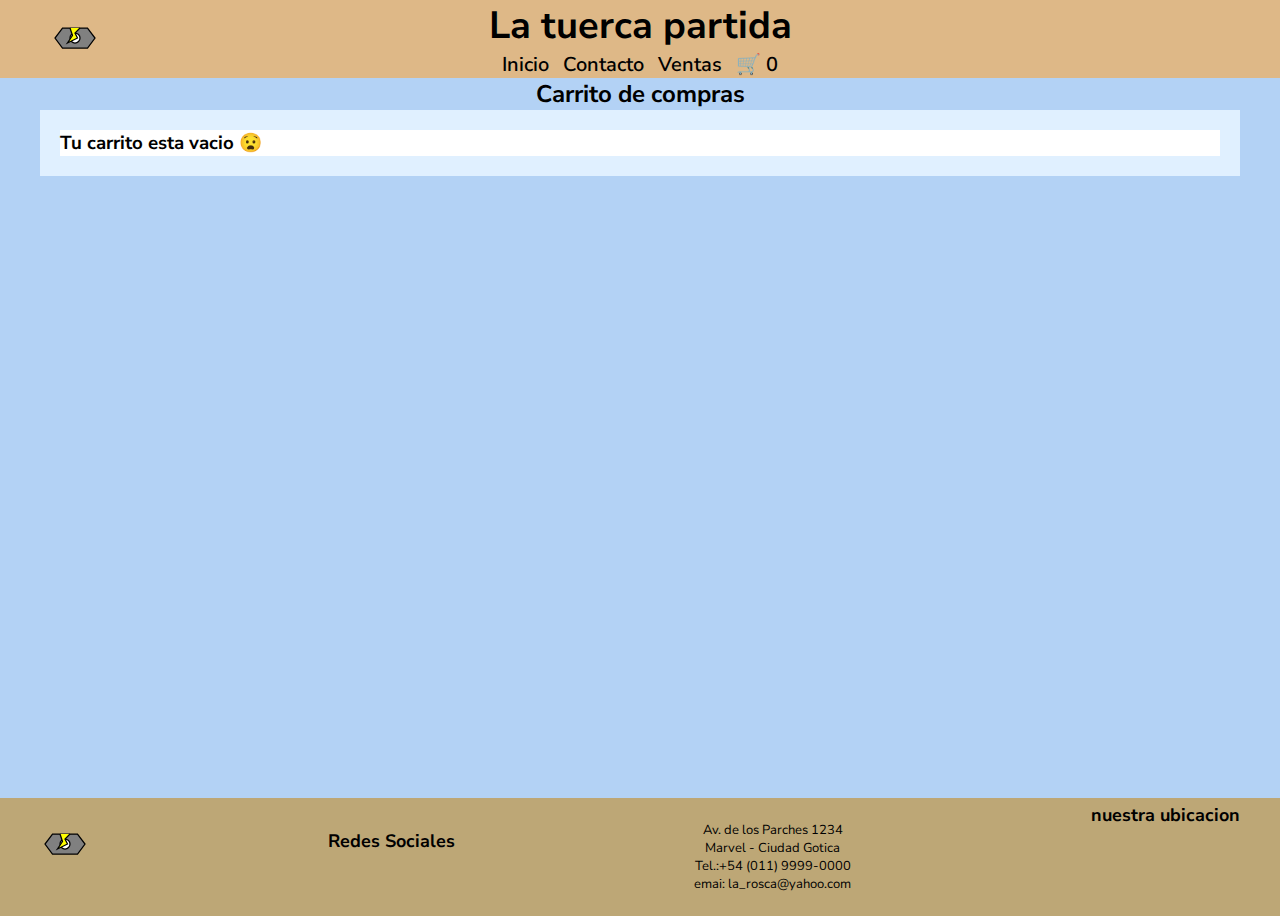
<file: paginas/carrito.html>
<!DOCTYPE html>
<html lang="es">
<head>
    <meta charset="UTF-8">
    <meta name="viewport" content="width=device-width, initial-scale=1.0">
    <title>ventas</title>
    <link rel="stylesheet" href="../css/style.css">
    <link rel="stylesheet" href="https://cdnjs.cloudflare.com/ajax/libs/font-awesome/6.4.0/css/all.min.css" integrity="sha512-iecdLmaskl7CVkqkXNQ/ZH/XLlvWZOJyj7Yy7tcenmpD1ypASozpmT/E0iPtmFIB46ZmdtAc9eNBvH0H/ZpiBw==" crossorigin="anonymous" referrerpolicy="no-referrer" >
    <link rel="shortcut icon" href="../imagenes/bike-logo.ico" type="image/x-icon">
</head>
<body>
    <header class="header" id="inicio"> 
        <div class="titulo container">
            <div class="logo">
                <a href="../index.html"><img src="../imagenes/logo.svg" alt="logo"></a>
            </div>
            <h1>La tuerca partida</h1>
        </div>
        
        <nav class="nav container">
            <ul>
                <li><a href="../index.html">Inicio</a></li>               
                <li><a href="./contacto.html">Contacto</a></li>
                <li><a href="./productos.html">Ventas</a></li>
                <li><a href="./carrito.html" class="carrito-icono">🛒 <span id="contador-carrito">0</span></a></li>
            </ul>
        </nav>
    </header>

    <main class="container carrito">
        <h2 class="titulo-carrito">Carrito de compras</h2>
        
        <div class="contenedor-tarjetas-carrito">
            <section id="contenedor-carrito" >
				<!-- Productos del carrito -->
			</section>
        </div>
        
        
        <div id="acciones-carrito">
            <!-- Botones de eliminar y filtrar compra se agrega desde JS -->
        </div>
        <section id="resumen-carrito">
            <!-- Aca ira el resumen del carrito -->
        </section>
			
            <!-- <div class="tarjeta">
                <img src="../imagenes/productos/timbre2.webp" alt="Producto 20">
                <p class="descripcion">Corneta</p>
                <p class="precio">$1000</p>
                <button>Agregar al carrito</button>
            </div>   -->


    </main>

    <footer class="footer">
        <div class="footer-container container">
            <div class="logo-f" title="Ir a Inicio">
                <a href="../index.html"><img src="../imagenes/logo.svg" alt="logo"></a>
            </div>
            <div class="redes-sociales">
                <h4>Redes Sociales</h4>
                <ul>
                    <li><a href="https://www.facebook.com" target="_blank"><i class="fab fa-facebook"></i></a></li>
                    <li><a href="https://x.com/?lang=es" target="_blank"><i class="fab fa-twitter"></i></a></li>
                    <li><a href="https://www.instagram.com/" target="_blank"><i class="fab fa-instagram"></i></a></li>
                    <li><a href="https://ar.linkedin.com/" target="_blank"><i class="fab fa-linkedin"></i></a></li>
                </ul>
            </div>
            <div class="datos-local">
                <p>Av. de los Parches 1234</p>
                <p>Marvel - Ciudad Gotica</p>
                <p>Tel.:+54 (011) 9999-0000</p>
                <p>emai: la_rosca@yahoo.com</p>
            </div>
            <div class="donde-estamos">
                <h4>nuestra ubicacion</h4>
                <div class="map-container">
                    <iframe src="https://www.google.com/maps/embed?pb=!1m18!1m12!1m3!1d3284.0182801979154!2d-58.38417712350347!3d-34.60369925749864!2m3!1f0!2f0!3f0!3m2!1i1024!2i768!4f13.1!3m3!1m2!1s0x4aa9f0a6da5edb%3A0x11bead4e234e558b!2sObelisco!5e0!3m2!1ses!2sar!4v1746120550025!5m2!1ses!2sar" width="150" height="100" style="border:0;" allowfullscreen="" loading="lazy" referrerpolicy="no-referrer-when-downgrade"></iframe>
                </div>
            </div> 
            
            

        </div>
        
    </footer>
    <script src="../js/carrito.js"></script>
</body>
</html>
</file>
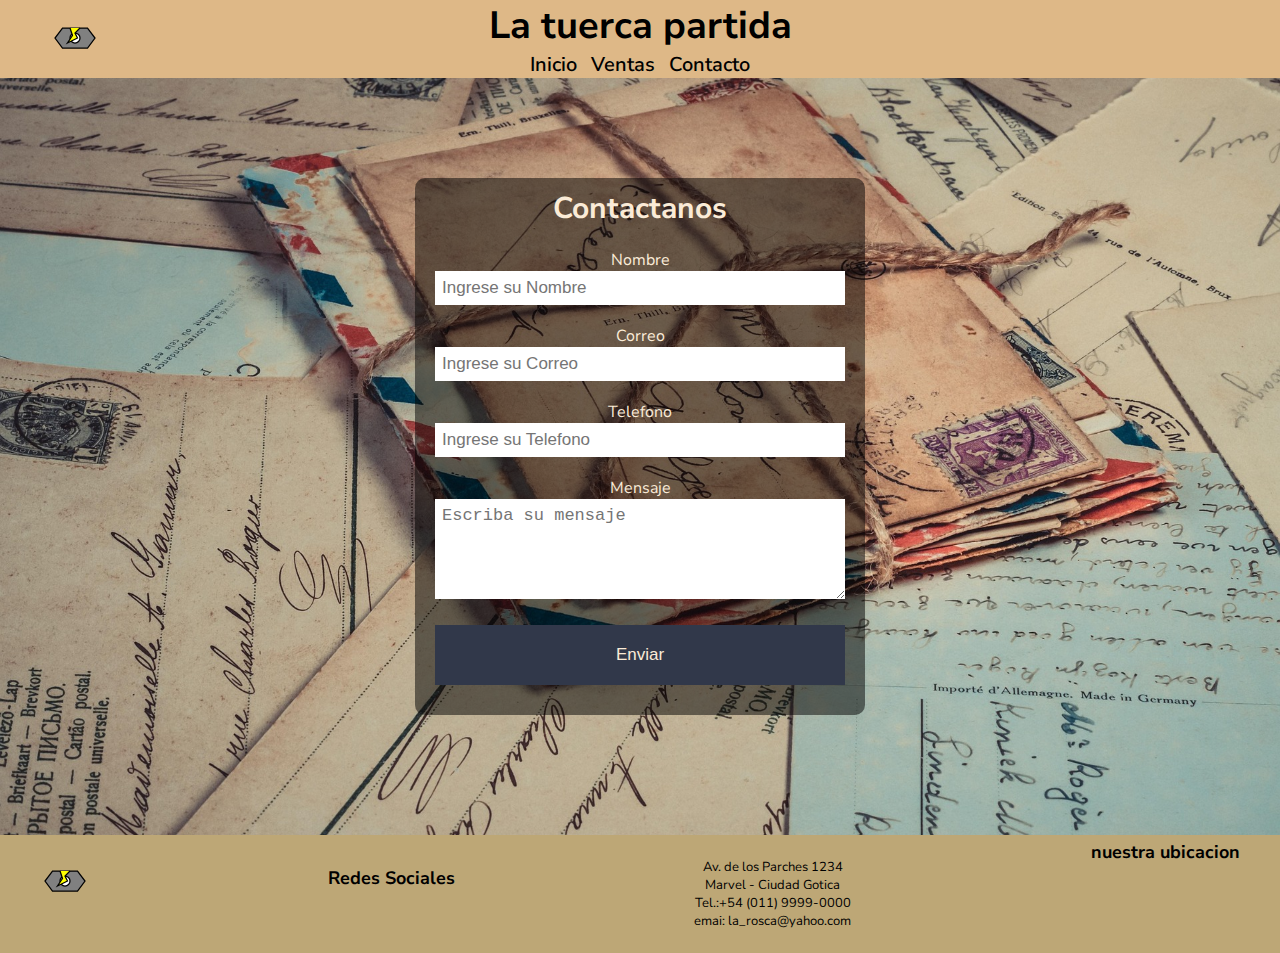
<file: paginas/contacto.html>
<!DOCTYPE html>
<html lang="es">
<head>
    <meta charset="UTF-8">
    <meta name="viewport" content="width=device-width, initial-scale=1.0">
    <title>Contacto</title>
    <link rel="stylesheet" href="../css/style.css">
    <link rel="stylesheet" href="https://cdnjs.cloudflare.com/ajax/libs/font-awesome/6.4.0/css/all.min.css" integrity="sha512-iecdLmaskl7CVkqkXNQ/ZH/XLlvWZOJyj7Yy7tcenmpD1ypASozpmT/E0iPtmFIB46ZmdtAc9eNBvH0H/ZpiBw==" crossorigin="anonymous" referrerpolicy="no-referrer" >
    <link rel="shortcut icon" href="../imagenes/bike-logo.ico" type="image/x-icon">
</head>
<body >
    <div class="contenedor-fondo">
        <header class="header" id="inicio"> 
            <div class="titulo container">
                <div class="logo">
                    <a href="../index.html"><img src="../imagenes/logo.svg" alt="logo"></a>
                </div>
                <h1>La tuerca partida</h1>
            </div>
            
            <nav class="nav container">
                <ul>
                    <li><a href="../index.html">Inicio</a></li>
                    <li><a href="./productos.html">Ventas</a></li>
                    <li><a href="./contacto.html">Contacto</a></li>
                </ul>
            </nav>
        </header>
        <div >
            <main class="container separacion">
                <form action="https://formspree.io/f/meoayjza" method="POST">
                    <h2>Contactanos</h2>
                    <label for="nombre">Nombre</label>
                    <input type="text" name="nombre" id="nombre" placeholder="Ingrese su Nombre" required minlength="3" maxlength="22">
                    <label for="correo">Correo</label>
                    <input type="email" name="correo" id="correo" placeholder="Ingrese su Correo" required>
                    <label for="telefono">Telefono</label>
                    <input type="tel" name="telefono" id="telefono" placeholder="Ingrese su Telefono" required minlength="8" maxlength="15">
                    <label for="mensaje">Mensaje</label>
                    <textarea name="mensaje" id="mensaje" placeholder="Escriba su mensaje" required></textarea>
                    <button type="submit" class="button">Enviar</button>
                </form>
                
            </main>
        </div>
    </div>
    
    <footer class="footer">
        <div class="footer-container container">
            <div class="logo-f" title="Ir a Inicio">
                <a href="../index.html"><img src="../imagenes/logo.svg" alt="logo"></a>
            </div>
            <div class="redes-sociales">
                <h4>Redes Sociales</h4>
                <ul>
                    <li><a href="https://www.facebook.com" target="_blank"><i class="fab fa-facebook"></i></a></li>
                    <li><a href="https://x.com/?lang=es" target="_blank"><i class="fab fa-twitter"></i></a></li>
                    <li><a href="https://www.instagram.com/" target="_blank"><i class="fab fa-instagram"></i></a></li>
                    <li><a href="https://ar.linkedin.com/" target="_blank"><i class="fab fa-linkedin"></i></a></li>
                </ul>
            </div>
            <div class="datos-local">
                <p>Av. de los Parches 1234</p>
                <p>Marvel - Ciudad Gotica</p>
                <p>Tel.:+54 (011) 9999-0000</p>
                <p>emai: la_rosca@yahoo.com</p>
            </div>
            <div class="donde-estamos">
                <h4>nuestra ubicacion</h4>
                <div class="map-container">
                    <iframe src="https://www.google.com/maps/embed?pb=!1m18!1m12!1m3!1d3284.0182801979154!2d-58.38417712350347!3d-34.60369925749864!2m3!1f0!2f0!3f0!3m2!1i1024!2i768!4f13.1!3m3!1m2!1s0x4aa9f0a6da5edb%3A0x11bead4e234e558b!2sObelisco!5e0!3m2!1ses!2sar!4v1746120550025!5m2!1ses!2sar" width="150" height="100" style="border:0;" allowfullscreen="" loading="lazy" referrerpolicy="no-referrer-when-downgrade"></iframe>
                </div>
            </div> 

        </div>
        
    </footer>
</body>
</html>
</file>
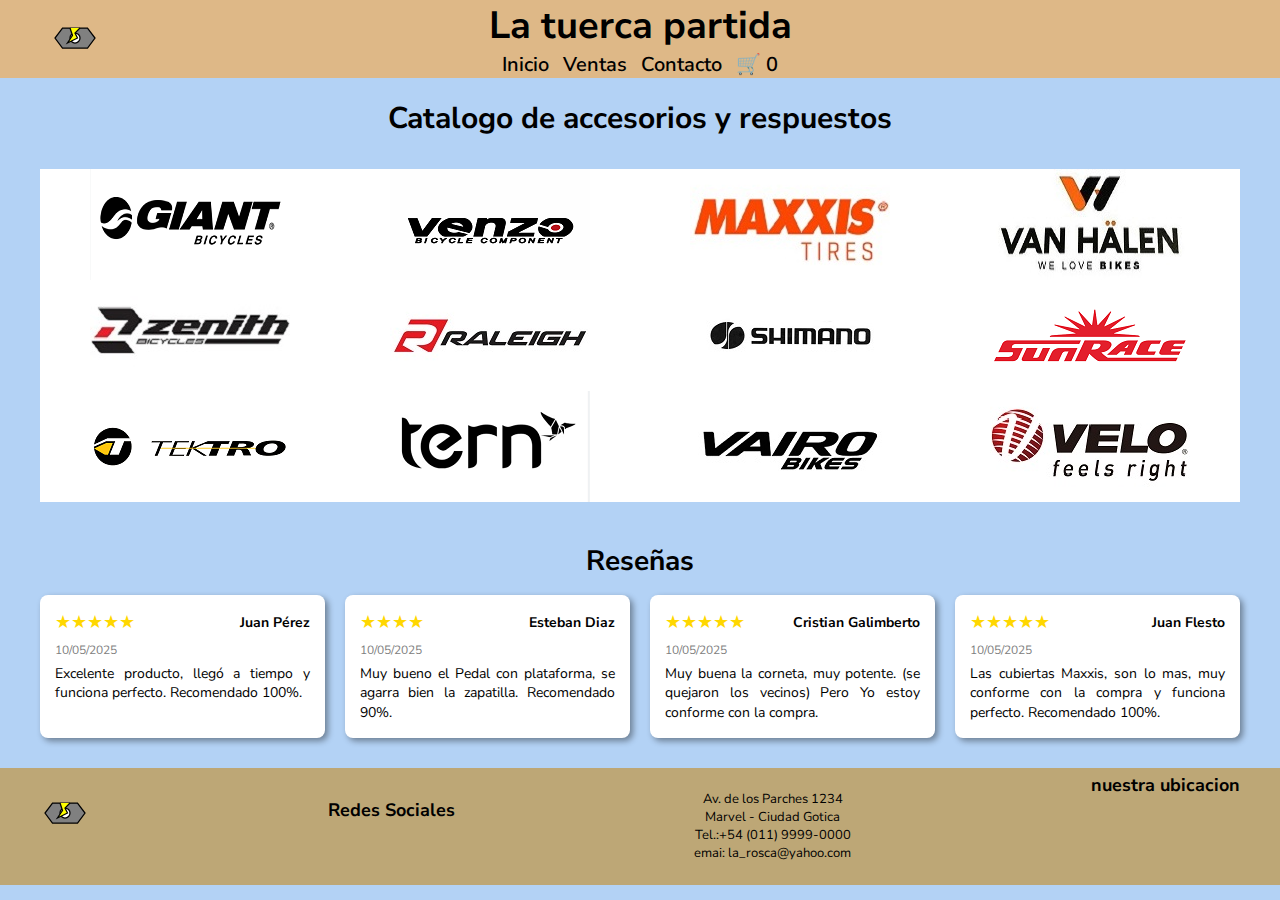
<file: paginas/productos.html>
<!DOCTYPE html>
<html lang="es">
<head>
    <meta charset="UTF-8">
    <meta name="viewport" content="width=device-width, initial-scale=1.0">
    <title>ventas</title>
    <link rel="stylesheet" href="../css/style.css">
    <link rel="stylesheet" href="https://cdnjs.cloudflare.com/ajax/libs/font-awesome/6.4.0/css/all.min.css" integrity="sha512-iecdLmaskl7CVkqkXNQ/ZH/XLlvWZOJyj7Yy7tcenmpD1ypASozpmT/E0iPtmFIB46ZmdtAc9eNBvH0H/ZpiBw==" crossorigin="anonymous" referrerpolicy="no-referrer" >
    <link rel="shortcut icon" href="../imagenes/bike-logo.ico" type="image/x-icon">
</head>
<body>
    <header class="header" id="inicio"> 
        <div class="titulo container">
            <div class="logo">
                <a href="../index.html"><img src="../imagenes/logo.svg" alt="logo"></a>
            </div>
            <h1>La tuerca partida</h1>
        </div>
        
        <nav class="nav container">
            <ul>
                <li><a href="../index.html">Inicio</a></li>
                <li><a href="./productos.html">Ventas</a></li>
                <li><a href="./contacto.html">Contacto</a></li>
                <li><a href="productos.html" class="carrito-icono">🛒 <span id="contador-carrito">0</span></a></li>
            </ul>
        </nav>
    </header>

    <main>
        <!-- Sección de productos con Grid -->
        <section class="productos">
            <h2>Catalogo de accesorios y respuestos</h2>
            <div id="contenedor-tarjetas">
                
                
                <!-- <div class="tarjeta">
                    <img src="../imagenes/productos/timbre1.webp" alt="Producto 19">
                    <p class="descripcion">timbre clasico</p>
                    <p class="precio">$1000</p>
                    <button>Agregar al carrito</button>
                </div>
                <div class="tarjeta">
                    <img src="../imagenes/productos/timbre2.webp" alt="Producto 20">
                    <p class="descripcion">Corneta</p>
                    <p class="precio">$1000</p>
                    <button>Agregar al carrito</button>
                </div> -->

            </div>
        </section>
            <div class="contenedor-marcas">                
                <div class="marca">
                    <img src="../imagenes/marcas/logo_giant.png" alt="marca_1">
                </div>
                <div class="marca">
                    <img src="../imagenes/marcas/Logo-Bicicletas-Venzo.png" alt="marca_2">
                </div>
                <div class="marca">
                    <img src="../imagenes/marcas/Logo_Maxxis.jpg" alt="marca_3">
                </div>
                <div class="marca">
                    <img src="../imagenes/marcas/Logo_VanHalen.jpg" alt="marca_4">
                </div>
                <div class="marca">
                    <img src="../imagenes/marcas/Logo_Zenith.jpg" alt="marca_5">
                </div>
                <div class="marca">
                    <img src="../imagenes/marcas/raleigh-logob.jpg" alt="marca_6">
                </div>
                <div class="marca">
                    <img src="../imagenes/marcas/Shimano-logo.jpg" alt="marca_7">
                </div>
                <div class="marca">
                    <img src="../imagenes/marcas/sunrace-vector-logo.png" alt="marca_8">
                </div>
                <div class="marca">
                    <img src="../imagenes/marcas/tektro-logo-vector.png" alt="marca_9">
                </div>
                <div class="marca">
                    <img src="../imagenes/marcas/tern_logo.png" alt="marca_10">
                </div>
                <div class="marca">
                    <img src="../imagenes/marcas/Vairo.jpg" alt="marca_11">
                </div>
                <div class="marca">
                    <img src="../imagenes/marcas/Velo.jpg" alt="marca_12">
                </div>                                                
            </div>

        <!-- Sección de reseñas con Flexbox -->
        <section class="reseñas">
            <h2>Reseñas</h2>
            <div class="contenedor-reseñas">
                <div class="tarjeta-reseña">
                    <div class="encabezado-reseña">
                        <div class="estrellas">★★★★★</div>
                        <span class="nombre">Juan Pérez</span>
                    </div>
                    <div class="cuerpo-reseña">
                        <p class="fecha">10/05/2025</p>
                        <p>Excelente producto, llegó a tiempo y funciona perfecto. Recomendado 100%.</p>
                    </div>
                </div>
                <div class="tarjeta-reseña">
                    <div class="encabezado-reseña">
                        <div class="estrellas">★★★★</div>
                        <span class="nombre">Esteban Diaz</span>
                    </div>
                    <div class="cuerpo-reseña">
                        <p class="fecha">10/05/2025</p>
                        <p>Muy bueno el Pedal con plataforma, se agarra bien la zapatilla. Recomendado 90%.</p>
                    </div>
                </div>
                <div class="tarjeta-reseña">
                    <div class="encabezado-reseña">
                        <div class="estrellas">★★★★★</div>
                        <span class="nombre">Cristian Galimberto</span>
                    </div>
                    <div class="cuerpo-reseña">
                        <p class="fecha">10/05/2025</p>
                        <p>Muy buena la corneta, muy potente. (se quejaron los vecinos) Pero Yo estoy conforme con la compra.</p>
                    </div>
                </div>
                <div class="tarjeta-reseña">
                    <div class="encabezado-reseña">
                        <div class="estrellas">★★★★★</div>
                        <span class="nombre">Juan Flesto</span>
                    </div>
                    <div class="cuerpo-reseña">
                        <p class="fecha">10/05/2025</p>
                        <p>Las cubiertas Maxxis, son lo mas, muy conforme con la compra y funciona perfecto. Recomendado 100%.</p>
                    </div>
                </div>
                
            </div>
        </section>
    </main>
    
    <footer class="footer">
        <div class="footer-container container">
            <div class="logo-f" title="Ir a Inicio">
                <a href="../index.html"><img src="../imagenes/logo.svg" alt="logo"></a>
            </div>
            <div class="redes-sociales">
                <h4>Redes Sociales</h4>
                <ul>
                    <li><a href="https://www.facebook.com" target="_blank"><i class="fab fa-facebook"></i></a></li>
                    <li><a href="https://x.com/?lang=es" target="_blank"><i class="fab fa-twitter"></i></a></li>
                    <li><a href="https://www.instagram.com/" target="_blank"><i class="fab fa-instagram"></i></a></li>
                    <li><a href="https://ar.linkedin.com/" target="_blank"><i class="fab fa-linkedin"></i></a></li>
                </ul>
            </div>
            <div class="datos-local">
                <p>Av. de los Parches 1234</p>
                <p>Marvel - Ciudad Gotica</p>
                <p>Tel.:+54 (011) 9999-0000</p>
                <p>emai: la_rosca@yahoo.com</p>
            </div>
            <div class="donde-estamos">
                <h4>nuestra ubicacion</h4>
                <div class="map-container">
                    <iframe src="https://www.google.com/maps/embed?pb=!1m18!1m12!1m3!1d3284.0182801979154!2d-58.38417712350347!3d-34.60369925749864!2m3!1f0!2f0!3f0!3m2!1i1024!2i768!4f13.1!3m3!1m2!1s0x4aa9f0a6da5edb%3A0x11bead4e234e558b!2sObelisco!5e0!3m2!1ses!2sar!4v1746120550025!5m2!1ses!2sar" width="150" height="100" style="border:0;" allowfullscreen="" loading="lazy" referrerpolicy="no-referrer-when-downgrade"></iframe>
                </div>
            </div> 
            
            

        </div>
        
    </footer>
    <script src="../js/app.js"></script>
</body>
</html>
</file>
<file: css/style.css>
@import url('https://fonts.googleapis.com/css2?family=Nunito+Sans:ital,opsz,wght@0,6..12,200..1000;1,6..12,200..1000&display=swap');

@import url('./header.css');
@import url('./footer.css');
@import url('./form.css');
@import url('./productos.css');

/***********************************************************************/
/*  ------------>   Estilos Generales          ****/

*{
    margin: 0;
    padding: 0;
    box-sizing: border-box;
}

.container{
    width: 96%;
    margin: 0 auto;
}
html{
    font-size: 62.5%;
}

body{
    font-size: 1.6rem;
    background-color: rgb(179, 210, 245);
    text-align: center;
    font-family: "Nunito Sans", sans-serif;
}


/***********************************************************************/
/*  ------------>   Carrusel de Presentacion          ****/

.fondo-carrusel{
    background-color: rgb(80, 130, 224);
}
.slider-box{
    margin: 3rem auto 0;
    overflow: hidden;
    
}
.slider-box ul {
    display: flex;
    padding: 0;
    width: 400%;
    animation: slide 20s infinite alternate ease-in-out;
}
.slider-box li{
    width: 100%;
    list-style: none;
    position: relative;
}
.slider-box h2{   
    font-size: 2.4rem;
    text-shadow: .3rem .2rem .4rem rgba(0, 0, 0);
}
.slider-box .texto{
    position: absolute;
    /* text-align: center; */
    color:cornsilk;
    top: 2.5rem;
    left: 5rem;
}

.slider-box img{
    width: 100%;
}

@keyframes slide {
    0%  {margin-left: 0;}
    20% {margin-left: 0;}

    25% {margin-left: -100%;}
    45% {margin-left: -100%;}

    50% {margin-left: -200%;}
    70% {margin-left: -200%;}

    75% {margin-left: -300%;}
    100%{margin-left: -300%;}
}

/***********************************************************************/
/*  ------------>   Siguiente de Presentacion          ****/
.texto-inicio{
    background-color: blue;  
    color: cornsilk;
}
.texto-inicio h2{
    text-shadow: .3rem .2rem .4rem rgba(0, 0, 0,0.4);
    padding-top: 1rem;;
}
.texto-inicio h3{
    text-shadow: .3rem .2rem .4rem rgba(0, 0, 0,0.4);
}
.contenedor-texto{
    display: flex;
    align-items: center;
    justify-content: center;
}
.texto{
    width: 40%;
    padding: 1.5rem;
    margin: 0 auto;
}
.contenedor-texto .texto p{
    text-align: justify;
}
.contenedor-texto .texto h3{
    text-align: left;
}
/***********************************************************************/
/*  ------------>   Seccion Galeria de Imagenes          ****/

.container-galeria{
    margin: 0 auto;
}

.galeria {    
    display: block;    
}

.item {
    height: 200px; /* Altura de las imágenes */
    margin-bottom: .5rem;
}

.item1 {
    grid-column: span 2; /* Ocupa 2 columnas */
}

.item2 {
    grid-column: span 2; /* Ocupa 2 columnas */
}

/* Los demás (item3, item4, item5, item6) ocuparán 1 columna cada uno por defecto */

.item1 {
    background-image: url('../imagenes/MTB-bike.jpg');
    background-size: cover;
    background-position: center;
}

.item2 {
    background-image: url('../imagenes/ruta.jpg');
    background-size: cover;
    background-position: center;
}
.item3 {
    background-image: url('../imagenes/bmx.jpg');
    background-size: cover;
    background-position: center;
}
.item4 {
    background-image: url('../imagenes/bicycle-urbana.jpg');
    background-size: cover;
    background-position: center;
}
.item5 {
    background-image: url('../imagenes/child.jpg');
    background-size: cover;
    background-position: center;
}
.item6 {
    background-image: url('../imagenes/indumentaria.jpg');
    background-size: cover;
    background-position: center;
}
.item {
    background-size: cover;
    background-position: center;
    transition: transform 0.3s ease; /* Controla la velocidad y suavidad de la animación */
}

.item:hover {
    transform: scale(1.1); /* Escala la imagen un 10% más grande */
}

.item {
    position: relative;
    
}
.overlay {
    position: absolute;
    top: 25%;
    left: 45%;
    transform: translate(-50%, -50%);
    color:cornsilk;
    font-size: 3rem;
    text-shadow: .4rem .3rem .4rem rgba(0, 0, 0);
    padding: 1rem;
    border-radius: .5rem;
} 

/***********************************************************************/
/********** Sector Media Query para Pantalla PC ********/

@media(min-width:667px){ 
    
    /* estilos generales */
    .container{
        max-width: 120rem;
    }

    /* estilos Carrusel */
    .slider-box{
        width: 90rem;
    }    
    .slider-box h2{   
        font-size: 4rem;
    }
    /* estilos galeria de fotos */
    .galeria{
        display: grid;
        grid-template-columns: repeat(4, 1fr); /* Crea 4 columnas de igual ancho */
        grid-template-rows: auto auto; /* Crea 2 filas (ajustadas automáticamente a su contenido) */
        gap: 1rem; /* Espaciado entre elementos */
    }
    .texto-inicio h2{
        font-size:3.2rem;
    }
    .texto-inicio .texto h3{
        font-size: 2.8rem;
    }
    .texto-inicio .texto p{
        font-size: 2rem;
    }

}
</file>
